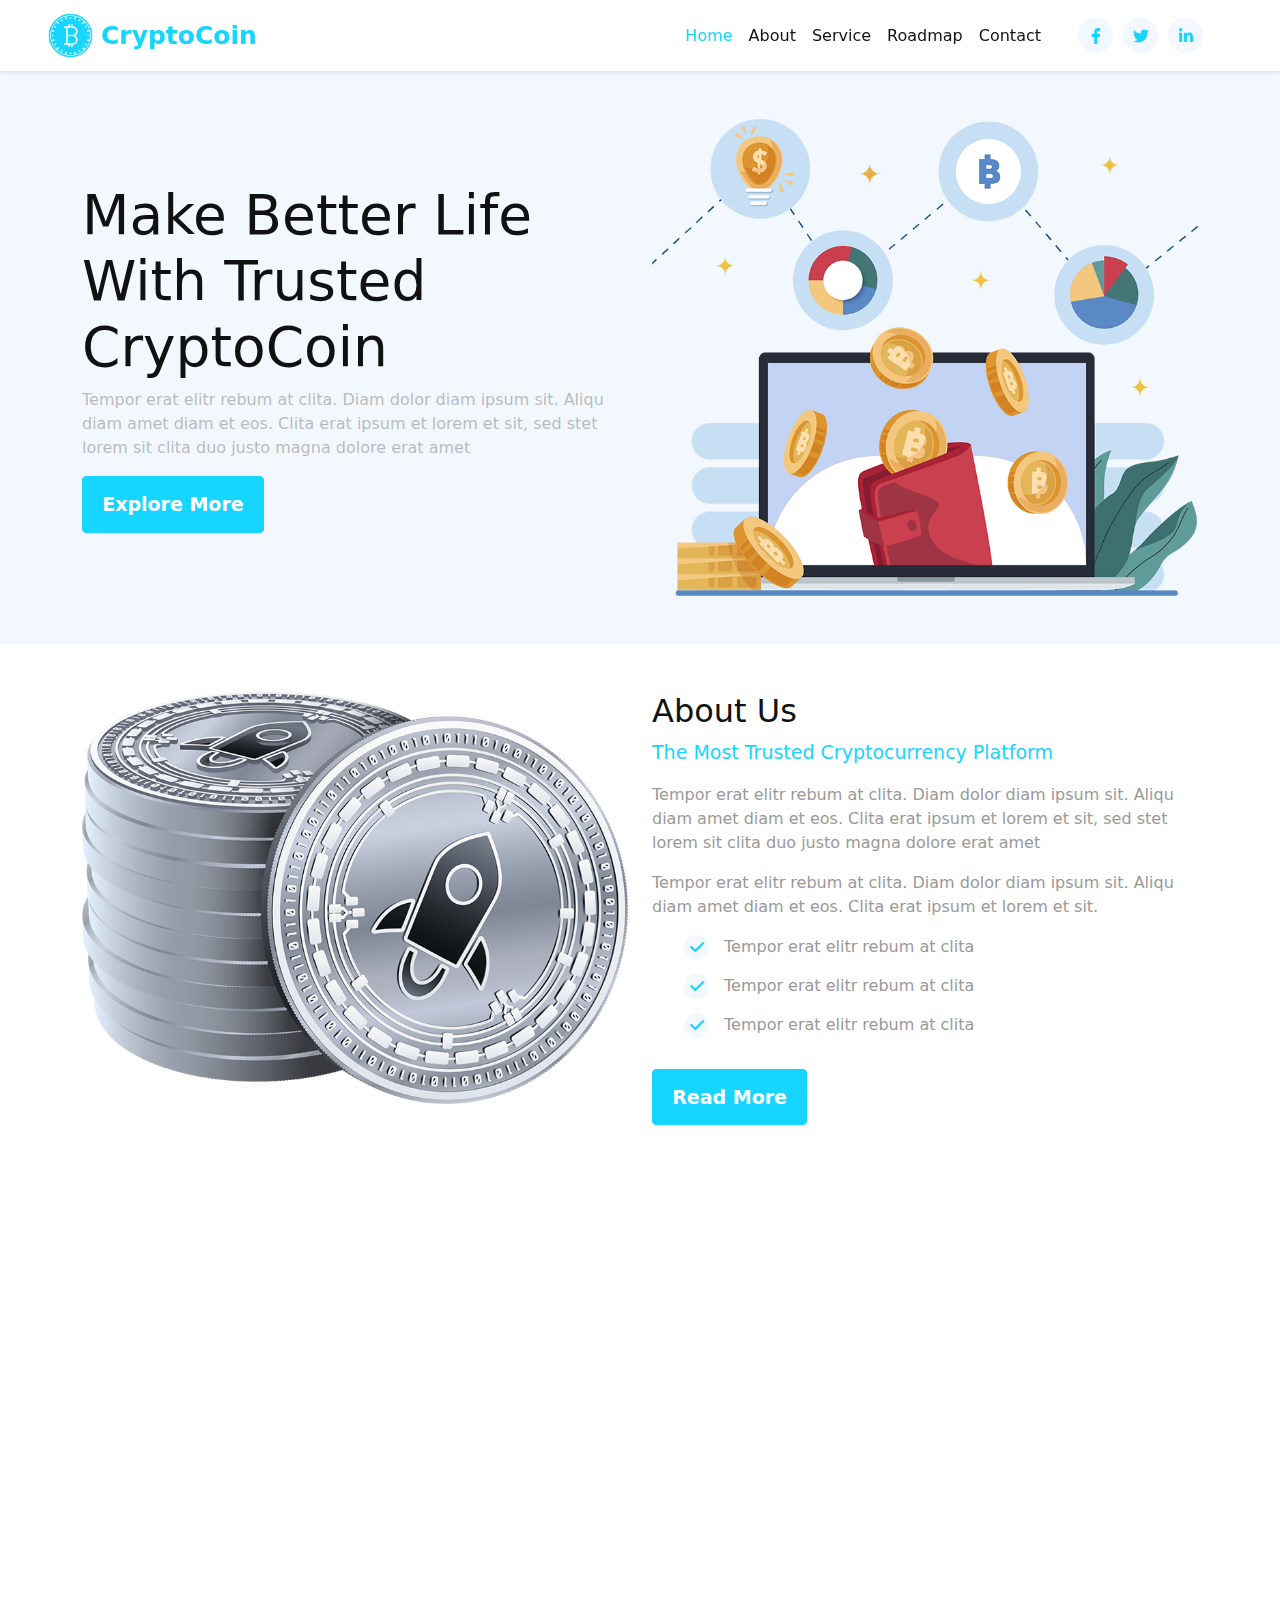
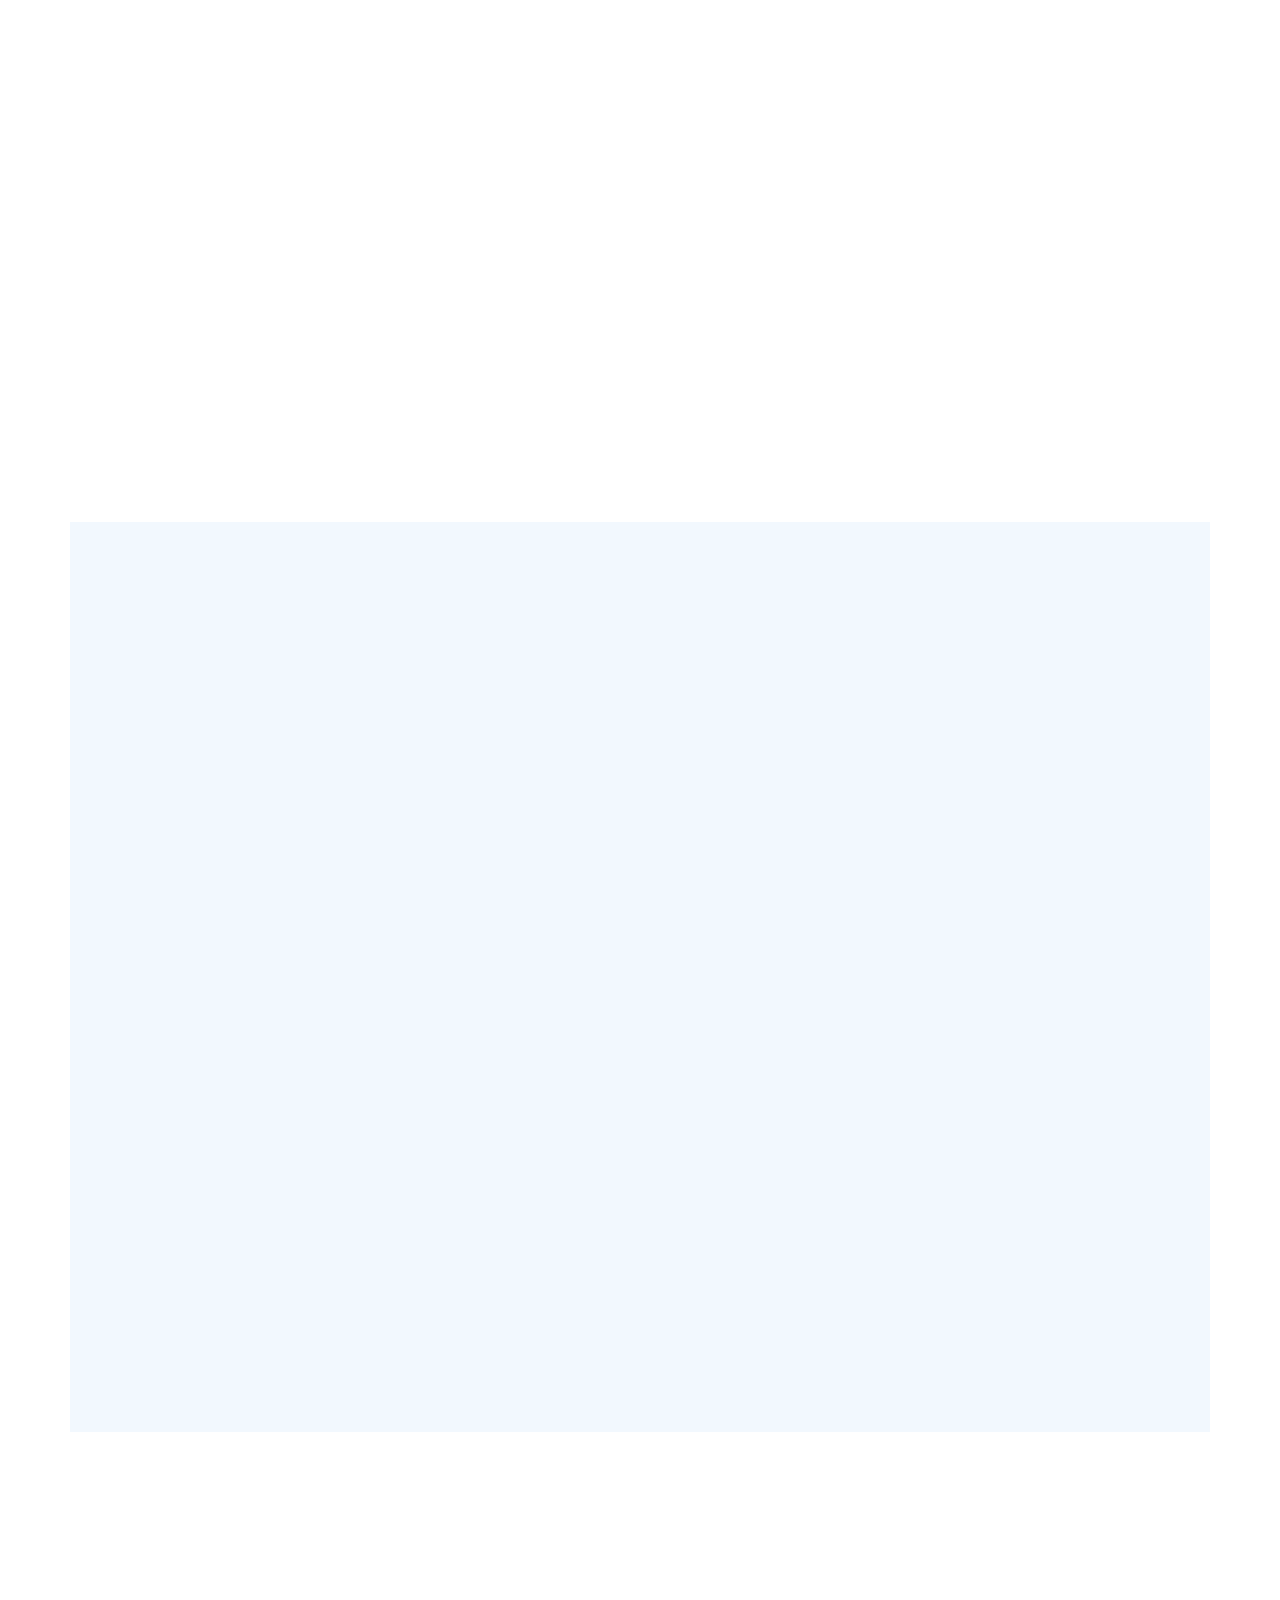
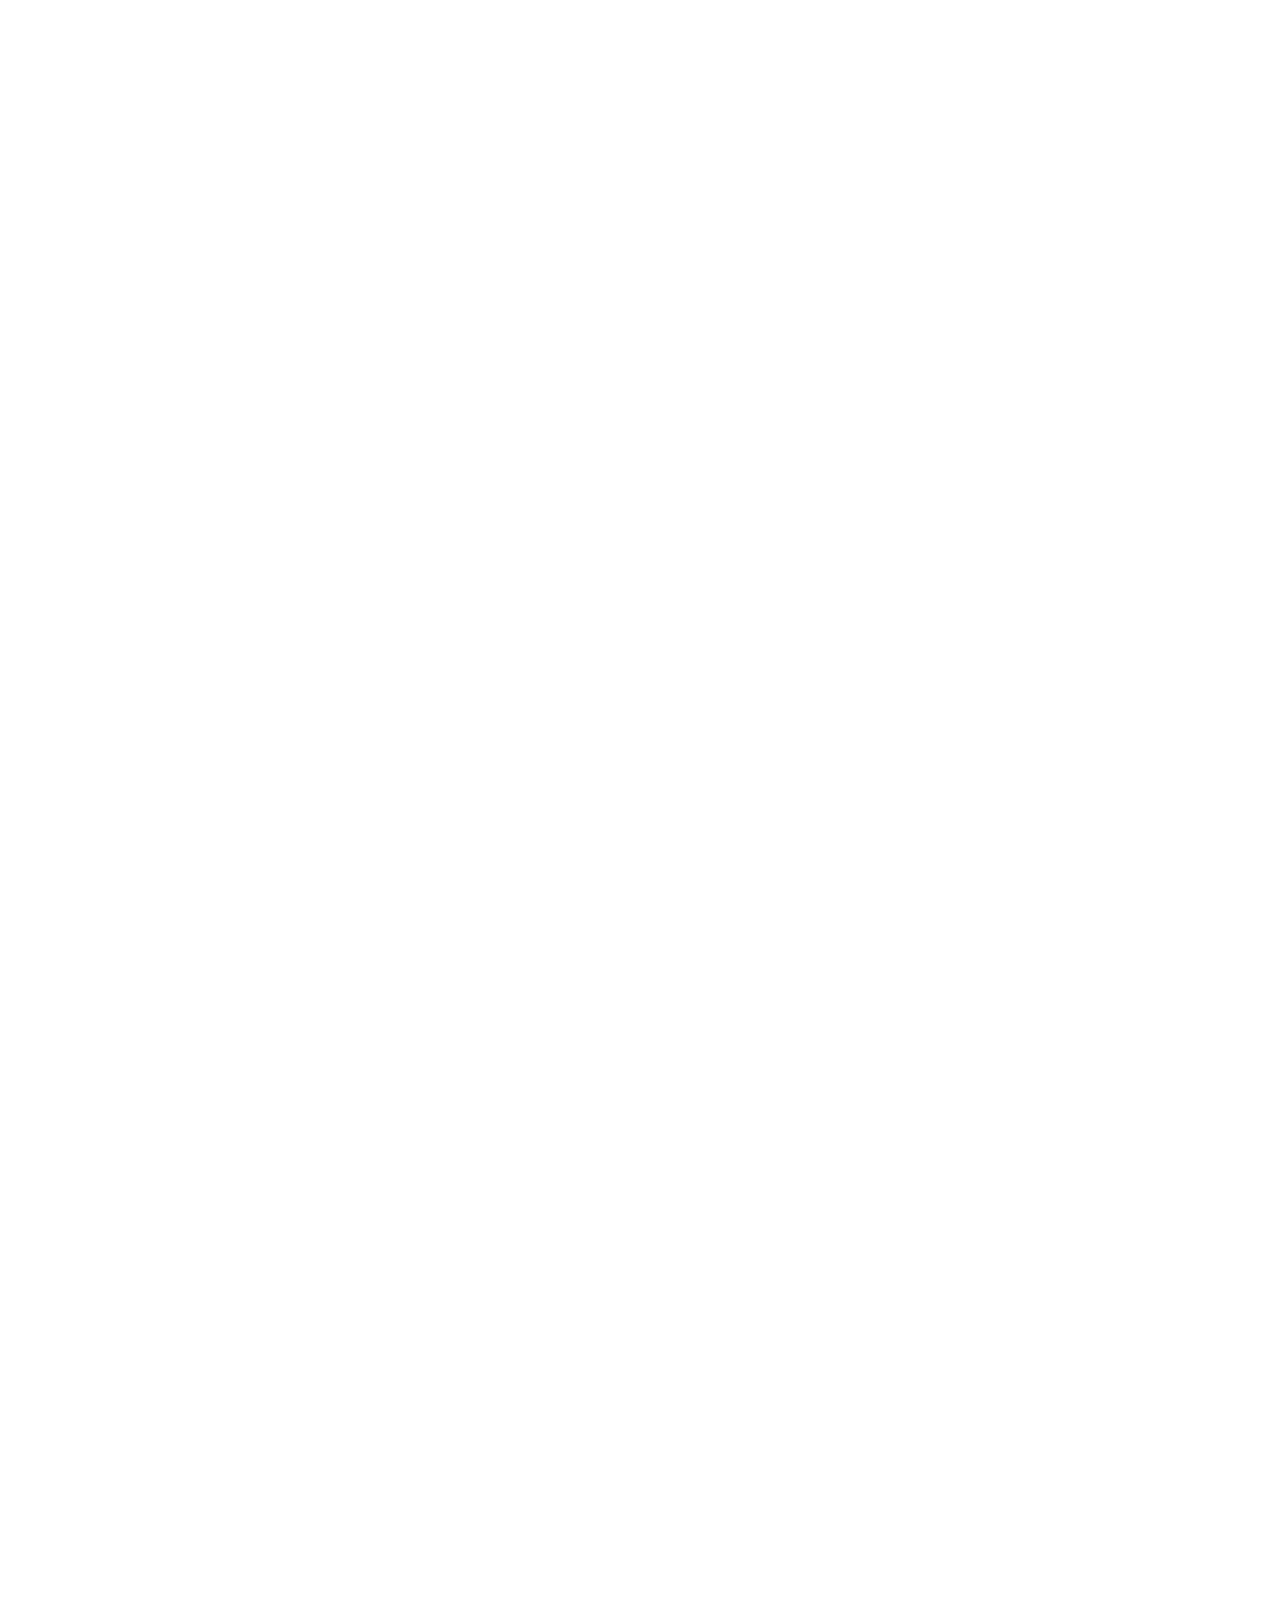
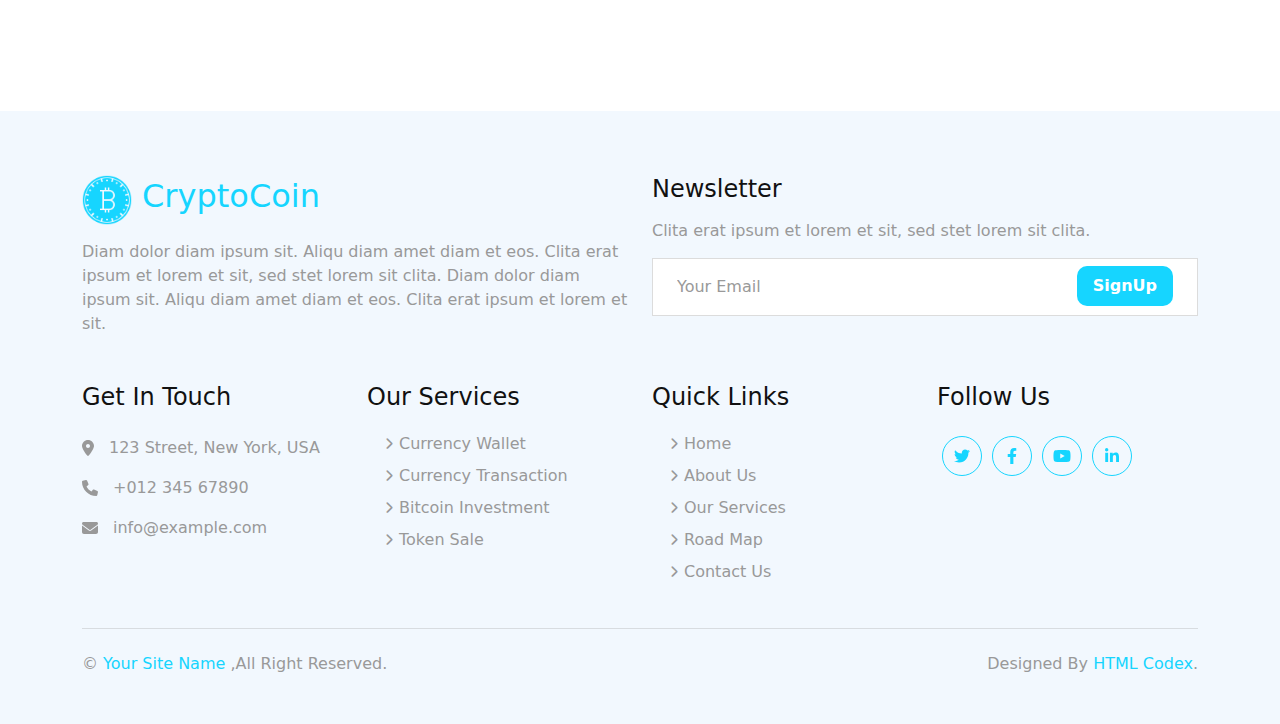
<file: index.html>
<!DOCTYPE html>
<html lang="en">
    <head>
        <meta charset="UTF-8">
        <meta http-equiv="X-UA-Compatible" content="IE=edge">
        <meta name="viewport" content="width=device-width, initial-scale=1.0">
        <title>CryptoCoin</title>
        <!-- bootstrap css -->
        <link rel="stylesheet" href="css/bootstrap.min.css">
        <!-- font Awesome file css-->
        <link rel="stylesheet" href="css/all.min.css">
        <!-- main file css -->
        <link rel="stylesheet" href="css/main.css">
        <!-- wow css -->
        <link rel="stylesheet" href="css/animate.css">
        <!-- owl carousel css -->
        <link rel="stylesheet" href="css/owl.carousel.min.css">
        <link rel="stylesheet" href="css/owl.theme.default.min.css">
    </head>
    <body>
        <!-- start header -->
        <nav class="navbar navbar-expand-lg position-sticky">
            <div class="container-fluid ps-5 pe-5">
                <a class="navbar-brand d-flex align-items-center" href="#">
                    <img src="images/icon-1.png" alt="">
                    <p class="ps-2">CryptoCoin</p>
                </a>
                <button class="navbar-toggler" type="button"
                    data-bs-toggle="collapse"
                    data-bs-target="#navbarSupportedContent"
                    aria-controls="navbarSupportedContent" aria-expanded="false"
                    aria-label="Toggle navigation">
                    <i class="fa-solid fa-bars"></i>
                </button>
                <div class="collapse navbar-collapse"
                    id="navbarSupportedContent">
                    <ul class="navbar-nav me-auto mb-2 mb-lg-0">
                        <li class="nav-item">
                            <a class="nav-link active" aria-current="page"
                                href="./index.html">Home</a>
                        </li>
                        <li class="nav-item">
                            <a class="nav-link" href="./about.html">About</a>
                        </li>
                        <li class="nav-item">
                            <a class="nav-link" href="./services.html">Service</a>
                        </li>
                        <li class="nav-item">
                            <a class="nav-link" href="./roadmap.html">Roadmap</a>
                        </li>
                        <li class="nav-item">
                            <a class="nav-link" href="./contact.html">Contact</a>
                        </li>
                        <li class="icons d-flex align-items-center ps-4 pe-4">
                            <div class="icon">
                                <i class="fa-brands fa-facebook-f"></i>
                            </div>
                            <div class="icon">
                                <i class="fa-brands fa-twitter"></i>
                            </div>
                            <div class="icon">
                                <i class="fa-brands fa-linkedin-in"></i>
                            </div>
                        </li>
                    </ul>
                </div>
            </div>
        </nav>
        <!-- end header -->
        <!-- start landing -->
        <div class="landing pb-5">
            <div class="container">
                <div class="row">
                    <div class="col-lg-6 col-md-12 pt-5 d-flex
                        justify-content-center align-items-center">
                        <div class="text">
                            <h1 class="wow fadeInDown" data-wow-duration="1s" data-wow-delay="0.5s">Make Better Life With Trusted CryptoCoin</h1>
                            <p class="wow fadeInDown" data-wow-duration="1s" data-wow-delay="0.2s">Tempor erat elitr rebum at clita. Diam dolor diam
                                ipsum sit. Aliqu diam amet diam et eos. Clita
                                erat ipsum et lorem et sit, sed stet lorem sit
                                clita duo justo magna dolore erat amet</p>
                            <a href="" class="btn-main btn btn-primary">Explore
                                More</a>
                        </div>
                    </div>
                    <div class="col-lg-6 col-md-12 pt-5">
                        <div class="image">
                            <img class="img-fluid img wow fadeIn" data-wow-duration="2s" data-wow-delay="0.5s" src="images/hero-1.png"
                                alt="">
                        </div>
                    </div>
                </div>
            </div>
        </div>
        <!-- end landing -->
        <!-- start about -->
        <div class="about pb-5">
            <div class="container">
                <div class="row">
                    <div class="col-lg-6 col-md-12 pt-5  wow bounceInUp" data-wow-duration="2s" data-wow-delay="0.5s">
                        <div class="image">
                            <img class="img-fluid" src="images/about.png"
                                alt="">
                        </div>
                    </div>
                    <div class="col-lg-6 col-md-12 pt-5 d-flex
                        justify-content-center align-items-center wow bounceInUp" data-wow-duration="2s" data-wow-delay="0.8s">
                        <div class="text">
                            <h2>About Us</h2>
                            <span>The Most Trusted Cryptocurrency Platform</span>
                            <p class="mt-3">Tempor erat elitr rebum at clita.
                                Diam dolor diam ipsum sit. Aliqu diam amet diam
                                et eos. Clita erat ipsum et lorem et sit, sed
                                stet lorem sit clita duo justo magna dolore erat
                                amet</p>
                            <p>Tempor erat elitr rebum at clita. Diam dolor diam
                                ipsum sit. Aliqu diam amet diam et eos. Clita
                                erat ipsum et lorem et sit.</p>
                            <ul>
                                <li>Tempor erat elitr rebum at clita</li>
                                <li>Tempor erat elitr rebum at clita</li>
                                <li>Tempor erat elitr rebum at clita</li>
                            </ul>
                            <a href="" class="mt-3 btn-main btn btn-primary">Read
                                More</a>
                        </div>
                    </div>
                </div>
            </div>
        </div>
        <!-- end about -->
        <!-- start numbers -->
        <div class="numbers pb-5 wow bounceInUp" data-wow-duration="2s" data-wow-delay="0.5s">
            <div class="container p-5">
                <div class="row">
                    <div class="col-lg-4 col-md-12 pt-5">
                        <div class="box text-center">
                            <img src="images/icon-9.png" alt="">
                            <p class="num mt-4" data-goal="123456">23456</p>
                            <span>Today Transactions</span>
                        </div>
                    </div>
                    <div class="col-lg-4 col-md-12 pt-5">
                        <div class="box text-center">
                            <img src="images/icon-10.png" alt="">
                            <p class="num mt-4" data-goal="123456">23456</p>
                            <span>Monthly Transactions</span>
                        </div>
                    </div>
                    <div class="col-lg-4 col-md-12 pt-5">
                        <div class="box text-center">
                            <img src="images/icon-2.png" alt="">
                            <p class="num mt-4" data-goal="123456">23456</p>
                            <span>Today Transactions</span>
                        </div>
                    </div>
                </div>
            </div>
        </div>
        <!-- end numbers -->
        <!-- start us -->
        <div class="us pt-5 pb-5">
            <div class="container">
                <div class="main-title text-center wow bounceInUp" data-wow-duration="2s" data-wow-delay="0.5s">
                    <h1>Why Us!</h1>
                    <p>The Best In The crypto Industry</p>
                </div>
                <div class="row">
                    <div class="col-lg-4 col-md-6 mt-4 wow bounceInUp" data-wow-duration="2s" data-wow-delay="0.5s">
                        <div class="box d-flex">
                            <div class="image">
                                <img src="images/icon-7.png" alt="">
                            </div>
                            <div class="text ps-3">
                                <h4>Easy To Start</h4>
                                <p>Aliqu diam amet diam et eos. Clita erat ipsum
                                    et lorem et sit, sed stet lorem sit clita
                                    duo justo</p>
                            </div>
                        </div>
                    </div>
                    <div class="col-lg-4 col-md-6 mt-4 wow bounceInUp" data-wow-duration="2s" data-wow-delay="0.8s">
                        <div class="box d-flex">
                            <div class="image">
                                <img src="images/icon-6.png" alt="">
                            </div>
                            <div class="text ps-3">
                                <h4>Safe & Secure</h4>
                                <p>Aliqu diam amet diam et eos. Clita erat ipsum
                                    et lorem et sit, sed stet lorem sit clita
                                    duo justo</p>
                            </div>
                        </div>
                    </div>
                    <div class="col-lg-4 col-md-6 mt-4 wow bounceInUp" data-wow-duration="2s" data-wow-delay="1.1s">
                        <div class="box d-flex">
                            <div class="image">
                                <img src="images/icon-5.png" alt="">
                            </div>
                            <div class="text ps-3">
                                <h4>Affordable Plans</h4>
                                <p>Aliqu diam amet diam et eos. Clita erat ipsum
                                    et lorem et sit, sed stet lorem sit clita
                                    duo justo</p>
                            </div>
                        </div>
                    </div>
                    <div class="col-lg-4 col-md-6 mt-4 wow bounceInUp" data-wow-duration="2s" data-wow-delay="0.5s">
                        <div class="box d-flex">
                            <div class="image">
                                <img src="images/icon-4.png" alt="">
                            </div>
                            <div class="text ps-3">
                                <h4>Secure Storage</h4>
                                <p>Aliqu diam amet diam et eos. Clita erat ipsum
                                    et lorem et sit, sed stet lorem sit clita
                                    duo justo</p>
                            </div>
                        </div>
                    </div>
                    <div class="col-lg-4 col-md-6 mt-4 wow bounceInUp" data-wow-duration="2s" data-wow-delay="0.8s">
                        <div class="box d-flex">
                            <div class="image">
                                <img src="images/icon-3.png" alt="">
                            </div>
                            <div class="text ps-3">
                                <h4>Protected By Insurance</h4>
                                <p>Aliqu diam amet diam et eos. Clita erat ipsum
                                    et lorem et sit, sed stet lorem sit clita
                                    duo justo</p>
                            </div>
                        </div>
                    </div>
                    <div class="col-lg-4 col-md-6 mt-4 wow bounceInUp" data-wow-duration="2s" data-wow-delay="1.1s">
                        <div class="box d-flex">
                            <div class="image">
                                <img src="images/icon-8.png" alt="">
                            </div>
                            <div class="text ps-3">
                                <h4>24/7 Support</h4>
                                <p>Aliqu diam amet diam et eos. Clita erat ipsum
                                    et lorem et sit, sed stet lorem sit clita
                                    duo justo</p>
                            </div>
                        </div>
                    </div>
                </div>
            </div>
        </div>
        <!-- end us -->
        <!-- start services -->
        <div class="services pt-5 pb-5">
            <div class="container p-5">
                <div class="main-title text-center  wow bounceInUp" data-wow-duration="2s" data-wow-delay="0.5s">
                    <h1>Services</h1>
                    <p>Buy, Sell And Exchange Cryptocurrency</p>
                </div>
                <div class="row">
                    <div class="col-lg-4 col-md-6 mt-4  wow bounceInUp" data-wow-duration="2s" data-wow-delay="0.5s">
                        <div class="box p-5">
                            <img src="images/icon-7.png" alt="">
                            <h5>Currency Wallet</h5>
                            <p>Aliqu diam amet diam et eos. Clita erat ipsum et
                                lorem et sit, sed stet lorem sit clita duo justo</p>
                            <a href="">Read more</a>
                        </div>
                    </div>
                    <div class="col-lg-4 col-md-6 mt-4  wow bounceInUp" data-wow-duration="2s" data-wow-delay="0.8s">
                        <div class="box p-5">
                            <img src="images/icon-3.png" alt="">
                            <h5>Currency Transaction</h5>
                            <p>Aliqu diam amet diam et eos. Clita erat ipsum et
                                lorem et sit, sed stet lorem sit clita duo justo</p>
                            <a href="">Read more</a>
                        </div>
                    </div>
                    <div class="col-lg-4 col-md-6 mt-4  wow bounceInUp" data-wow-duration="2s" data-wow-delay="1.1s">
                        <div class="box p-5">
                            <img src="images/icon-9.png" alt="">
                            <h5>Bitcoin Investment</h5>
                            <p>Aliqu diam amet diam et eos. Clita erat ipsum et
                                lorem et sit, sed stet lorem sit clita duo justo</p>
                            <a href="">Read more</a>
                        </div>
                    </div>
                    <div class="col-lg-4 col-md-6 mt-4  wow bounceInUp" data-wow-duration="2s" data-wow-delay="0.5s">
                        <div class="box p-5">
                            <img src="images/icon-5.png" alt="">
                            <h5>Currency Exchange</h5>
                            <p>Aliqu diam amet diam et eos. Clita erat ipsum et
                                lorem et sit, sed stet lorem sit clita duo justo</p>
                            <a href="">Read more</a>
                        </div>
                    </div>
                    <div class="col-lg-4 col-md-6 mt-4  wow bounceInUp" data-wow-duration="2s" data-wow-delay="0.8s">
                        <div class="box p-5">
                            <img src="images/icon-2.png" alt="">
                            <h5>Bitcoin Escrow</h5>
                            <p>Aliqu diam amet diam et eos. Clita erat ipsum et
                                lorem et sit, sed stet lorem sit clita duo justo</p>
                            <a href="">Read more</a>
                        </div>
                    </div>
                    <div class="col-lg-4 col-md-6 mt-4  wow bounceInUp" data-wow-duration="2s" data-wow-delay="1.1s">
                        <div class="box p-5">
                            <img src="images/icon-8.png" alt="">
                            <h5>Token Sale</h5>
                            <p>Aliqu diam amet diam et eos. Clita erat ipsum et
                                lorem et sit, sed stet lorem sit clita duo justo</p>
                            <a href="">Read more</a>
                        </div>
                    </div>
                </div>
            </div>
        </div>
        <!-- end services -->
        <!-- start road map -->
        <div class="road-map pt-5 pb-5">
                    <div class="container">
                        <div class="main-title text-center wow bounceInUp" data-wow-duration="2s" data-wow-delay="0.5s">
                            <h1>Roadmap</h1>
                            <p class="not-margin">We Translate Your Dream Into Reality</p>
                        </div>
                        <div class="road  wow bounceInUp" data-wow-duration="2s" data-wow-delay="0.8s">
                            <div class="owl-carousel owl-theme">
                                <div class="item">
                                    <div class="box">
                                        <div class="box-1 position-relative">
                                            <div class="part-1 position-absolute">
                                                <div class="path-1 p-5">
                                                    <span class="span-big">
                                                        <span class="span-small"></span>
                                                    </span>
                                                </div>
                                                <div class="path-2">
                                                    <span></span>
                                                </div>
                                            </div>
                                        </div>
                                        <div class="text text-center">
                                            <h4>March 2045</h4>
                                            <p>Diam dolor ipsum sit amet erat ipsum lorem sit</p>
                                        </div>
                                    </div>
                                </div>
                                <div class="item">
                                    <div class="box">
                                        <div class="box-1 position-relative">
                                            <div class="part-1 position-absolute">
                                                <div class="path-1 p-5">
                                                    <span class="span-big">
                                                        <span class="span-small"></span>
                                                    </span>
                                                </div>
                                                <div class="path-2">
                                                    <span></span>
                                                </div>
                                            </div>
                                        </div>
                                        <div class="text text-center">
                                            <h4>May 2045</h4>
                                            <p>Diam dolor ipsum sit amet erat ipsum lorem sit</p>
                                        </div>
                                    </div>
                                </div>
                                <div class="item">
                                    <div class="box">
                                        <div class="box-1 position-relative">
                                            <div class="part-1 position-absolute">
                                                <div class="path-1 p-5">
                                                    <span class="span-big">
                                                        <span class="span-small"></span>
                                                    </span>
                                                </div>
                                                <div class="path-2">
                                                    <span></span>
                                                </div>
                                            </div>
                                        </div>
                                        <div class="text text-center">
                                            <h4>July 2045</h4>
                                            <p>Diam dolor ipsum sit amet erat ipsum lorem sit</p>
                                        </div>
                                    </div>
                                </div>
                                <div class="item">
                                    <div class="box">
                                        <div class="box-1 position-relative">
                                            <div class="part-1 position-absolute">
                                                <div class="path-1 p-5">
                                                    <span class="span-big">
                                                        <span class="span-small"></span>
                                                    </span>
                                                </div>
                                                <div class="path-2">
                                                    <span></span>
                                                </div>
                                            </div>
                                        </div>
                                        <div class="text text-center">
                                            <h4>September 2045</h4>
                                            <p>Diam dolor ipsum sit amet erat ipsum lorem sit</p>
                                        </div>
                                    </div>
                                </div>
                                <div class="item">
                                    <div class="box">
                                        <div class="box-1 position-relative">
                                            <div class="part-1 position-absolute">
                                                <div class="path-1 p-5">
                                                    <span class="span-big">
                                                        <span class="span-small"></span>
                                                    </span>
                                                </div>
                                                <div class="path-2">
                                                    <span></span>
                                                </div>
                                            </div>
                                        </div>
                                        <div class="text text-center">
                                            <h4>November 2045</h4>
                                            <p>Diam dolor ipsum sit amet erat ipsum lorem sit</p>
                                        </div>
                                    </div>
                                </div>
                                <div class="item">
                                    <div class="box">
                                        <div class="box-1 position-relative">
                                            <div class="part-1 position-absolute">
                                                <div class="path-1 p-5">
                                                    <span class="span-big">
                                                        <span class="span-small"></span>
                                                    </span>
                                                </div>
                                                <div class="path-2">
                                                    <span></span>
                                                </div>
                                            </div>
                                        </div>
                                        <div class="text text-center">
                                            <h4>January 2045</h4>
                                            <p>Diam dolor ipsum sit amet erat ipsum lorem sit</p>
                                        </div>
                                    </div>
                                </div>
                            </div>
                        </div>
                    </div>
        </div>
        <!-- end road map -->
        <!-- start sole -->
        <div class="sole pt-5 pb-5  wow bounceInUp" data-wow-duration="2s" data-wow-delay="0.5s">
            <div class="container p-5">
                <div class="main-title text-center">
                    <h1>Token Sale</h1>
                    <p>Token Sale Countdown</p>
                </div>
                <div class="row">
                    <div class="col-lg-3 col-md-6 mt-4">
                        <div class="box text-center p-2">
                            <h1>0</h1>
                            <p>Days</p>
                        </div>
                    </div>
                    <div class="col-lg-3 col-md-6 mt-4">
                        <div class="box text-center p-2">
                            <h1>0</h1>
                            <p>Hours</p>
                        </div>
                    </div>
                    <div class="col-lg-3 col-md-6 mt-4">
                        <div class="box text-center p-2">
                            <h1>0</h1>
                            <p>Minutes</p>
                        </div>
                    </div>
                    <div class="col-lg-3 col-md-6 mt-4">
                        <div class="box text-center p-2">
                            <h1>0</h1>
                            <p>Seconds</p>
                        </div>
                    </div>
                </div>
                <div class="link">
                    <a href="" class="btn-main btn btn-primary">buy token</a>
                </div>
                <div class="images d-flex justify-content-center">
                    <div class="img ms-2 me-2">
                        <img src="images/payment-1.png" alt="">
                    </div>
                    <div class="img ms-2 me-2">
                        <img src="images/payment-2.png" alt="">
                    </div>
                    <div class="img ms-2 me-2">
                        <img src="images/payment-3.png" alt="">
                    </div>
                    <div class="img ms-2 me-2">
                        <img src="images/payment-4.png" alt="">
                    </div>
                </div>

            </div>
        </div>
        <!-- end sole -->
        <!-- start FAQs -->
        <div class="faqs pt-5 pb-5  wow bounceInUp" data-wow-duration="2s" data-wow-delay="0.5s">
            <div class="container">
                <div class="main-title text-center">
                    <h1>FAQs</h1>
                    <p>Frequently Asked Questions</p>
                </div>
                <div class="accordion accordion-flush"
                    id="accordionFlushExample">
                    <div class="accordion-item">
                        <h2 class="accordion-header" id="flush-headingOne">
                            <button class="accordion-button collapsed"
                                type="button" data-bs-toggle="collapse"
                                data-bs-target="#flush-collapseOne"
                                aria-expanded="false"
                                aria-controls="flush-collapseOne">
                                How to build a website?
                            </button>
                        </h2>
                        <div id="flush-collapseOne" class="accordion-collapse
                            collapse" aria-labelledby="flush-headingOne"
                            data-bs-parent="#accordionFlushExample">
                            <div class="accordion-body">Dolor nonumy tempor elitr et rebum ipsum sit duo duo. Diam sed sed magna et magna diam aliquyam amet dolore ipsum erat duo. Sit rebum magna duo labore no diam.</div>
                        </div>
                    </div>
                    <div class="accordion-item">
                        <h2 class="accordion-header" id="flush-headingTwo">
                            <button class="accordion-button collapsed"
                                type="button" data-bs-toggle="collapse"
                                data-bs-target="#flush-collapseTwo"
                                aria-expanded="false"
                                aria-controls="flush-collapseTwo">
                                How long will it take to get a new website?
                            </button>
                        </h2>
                        <div id="flush-collapseTwo" class="accordion-collapse
                            collapse" aria-labelledby="flush-headingTwo"
                            data-bs-parent="#accordionFlushExample">
                            <div class="accordion-body">Dolor nonumy tempor elitr et rebum ipsum sit duo duo. Diam sed sed magna et magna diam aliquyam amet dolore ipsum erat duo. Sit rebum magna duo labore no diam.</div>
                        </div>
                    </div>
                    <div class="accordion-item">
                        <h2 class="accordion-header" id="flush-headingThree">
                            <button class="accordion-button collapsed"
                                type="button" data-bs-toggle="collapse"
                                data-bs-target="#flush-collapseThree"
                                aria-expanded="false"
                                aria-controls="flush-collapseThree">
                                Do you only create HTML websites?
                            </button>
                        </h2>
                        <div id="flush-collapseThree" class="accordion-collapse
                            collapse" aria-labelledby="flush-headingThree"
                            data-bs-parent="#accordionFlushExample">
                            <div class="accordion-body">Dolor nonumy tempor elitr et rebum ipsum sit duo duo. Diam sed sed magna et magna diam aliquyam amet dolore ipsum erat duo. Sit rebum magna duo labore no diam.</div>
                        </div>
                    </div>
                    <div class="accordion-item">
                        <h2 class="accordion-header" id="flush-headingFour">
                            <button class="accordion-button collapsed"
                                type="button" data-bs-toggle="collapse"
                                data-bs-target="#flush-collapseFour"
                                aria-expanded="false"
                                aria-controls="flush-collapseFour">
                                Will my website be mobile-friendly?
                            </button>
                        </h2>
                        <div id="flush-collapseFour" class="accordion-collapse
                            collapse" aria-labelledby="flush-headingFour"
                            data-bs-parent="#accordionFlushExample">
                            <div class="accordion-body">Dolor nonumy tempor elitr et rebum ipsum sit duo duo. Diam sed sed magna et magna diam aliquyam amet dolore ipsum erat duo. Sit rebum magna duo labore no diam.</div>
                        </div>
                    </div>
                    <div class="accordion-item">
                        <h2 class="accordion-header" id="flush-headingFive">
                            <button class="accordion-button collapsed"
                                type="button" data-bs-toggle="collapse"
                                data-bs-target="#flush-collapseFive"
                                aria-expanded="false"
                                aria-controls="flush-collapseFive">
                                Will you maintain my site for me?
                            </button>
                        </h2>
                        <div id="flush-collapseFive" class="accordion-collapse
                            collapse" aria-labelledby="flush-headingFive"
                            data-bs-parent="#accordionFlushExample">
                            <div class="accordion-body">Dolor nonumy tempor elitr et rebum ipsum sit duo duo. Diam sed sed magna et magna diam aliquyam amet dolore ipsum erat duo. Sit rebum magna duo labore no diam.</div>
                        </div>
                    </div>
                    <div class="accordion-item">
                        <h2 class="accordion-header" id="flush-headingSix">
                            <button class="accordion-button collapsed"
                                type="button" data-bs-toggle="collapse"
                                data-bs-target="#flush-collapseSix"
                                aria-expanded="false"
                                aria-controls="flush-collapseSix">
                                I’m on a strict budget. Do you have any low cost options?
                            </button>
                        </h2>
                        <div id="flush-collapseSix" class="accordion-collapse
                            collapse" aria-labelledby="flush-headingSix"
                            data-bs-parent="#accordionFlushExample">
                            <div class="accordion-body">Dolor nonumy tempor elitr et rebum ipsum sit duo duo. Diam sed sed magna et magna diam aliquyam amet dolore ipsum erat duo. Sit rebum magna duo labore no diam.</div>
                        </div>
                    </div>
                    <div class="accordion-item">
                        <h2 class="accordion-header" id="flush-headingSeven">
                            <button class="accordion-button collapsed"
                                type="button" data-bs-toggle="collapse"
                                data-bs-target="#flush-collapseSeven"
                                aria-expanded="false"
                                aria-controls="flush-collapseSeven">
                                Will you maintain my site for me?
                            </button>
                        </h2>
                        <div id="flush-collapseSeven" class="accordion-collapse
                            collapse" aria-labelledby="flush-headingSeven"
                            data-bs-parent="#accordionFlushExample">
                            <div class="accordion-body">Dolor nonumy tempor elitr et rebum ipsum sit duo duo. Diam sed sed magna et magna diam aliquyam amet dolore ipsum erat duo. Sit rebum magna duo labore no diam.</div>
                        </div>
                    </div>
                    <div class="accordion-item">
                        <h2 class="accordion-header" id="flush-headingEight">
                            <button class="accordion-button collapsed"
                                type="button" data-bs-toggle="collapse"
                                data-bs-target="#flush-collapseEight"
                                aria-expanded="false"
                                aria-controls="flush-collapseEight">
                                I’m on a strict budget. Do you have any low cost options?
                            </button>
                        </h2>
                        <div id="flush-collapseEight" class="accordion-collapse
                            collapse" aria-labelledby="flush-headingEight"
                            data-bs-parent="#accordionFlushExample">
                            <div class="accordion-body">Dolor nonumy tempor elitr et rebum ipsum sit duo duo. Diam sed sed magna et magna diam aliquyam amet dolore ipsum erat duo. Sit rebum magna duo labore no diam.</div>
                        </div>
                    </div>
                </div>
            </div>
        </div>
        <!-- end FAQs -->
        <!-- start footer -->
        <footer class="pt-5 pb-5">
            <div class="container">
                <div class="part-1">
                    <div class="row">
                        <div class="col-lg-6 col-md-6 mt-3">
                            <div class="text">
                                <div class="d-flex align-items-center">
                                    <img src="images/icon-1.png" alt="">
                                    <h2>CryptoCoin</h2> 
                                </div>
                                <p>Diam dolor diam ipsum sit. Aliqu diam amet diam et eos. Clita erat ipsum et lorem et sit, sed stet lorem sit clita. Diam dolor diam ipsum sit. Aliqu diam amet diam et eos. Clita erat ipsum et lorem et sit.</p>
                            </div>
                        </div>
                        <div class="col-lg-6 col-md-6 mt-3">
                            <div class="text">
                            <h4>Newsletter</h4>
                            <p>Clita erat ipsum et lorem et sit, sed stet lorem sit clita.</p>
                            </div>
                                <form action="">
                                    <div class="email position-relative">
                                        <input type="email" name="" id="" placeholder="Your Email" required>
                                        <div class="button">
                                            <input type="submit" class="submit" value="SignUp">
                                        </div>
                                    </div>
                                </form>
                        </div>
                    </div>
                </div>
                <div class="part-2 mt-3 position-relative pb-4">
                    <div class="row">
                        <div class="col-lg-3 col-md-6 mt-3">
                            <div class="part-1">
                                <h4>Get In Touch</h4>
                                <div class="d-flex align-items-center mt-4">
                                    <i class="fa-solid fa-location-dot"></i>
                                    <p>123 Street, New York, USA</p>
                                </div>
                                <div class="d-flex align-items-center mt-3">
                                    <i class="fa-solid fa-phone"></i>
                                    <p>+012 345 67890</p>
                                </div>
                                <div class="d-flex align-items-center mt-3">
                                    <i class="fa-solid fa-envelope"></i>
                                    <p>info@example.com</p>
                                </div>
                            </div>
                        </div>
                        <div class="col-lg-3 col-md-6 mt-3">
                            <div class="part-2">
                                <h4>Our Services</h4>
                                    <ul>
                                        <li><a href="">Currency Wallet</a> </li>
                                        <li><a href="">Currency Transaction</a></li>
                                        <li><a href="">Bitcoin Investment</a></li>
                                        <li><a href="">Token Sale</a></li>
                                    </ul>
                            </div>
                            
                        </div>
                        <div class="col-lg-3 col-md-6 mt-3">
                            <div class="part-3">
                                <h4>Quick Links</h4>
                                    <ul>
                                        <li><a href="./index.html">Home</a> </li>
                                        <li><a href="./about.html">About Us</a></li>
                                        <li><a href="./services.html">Our Services</a></li>
                                        <li><a href="./roadmap.html">Road Map</a></li>
                                        <li><a href="./contact.html">Contact Us</a></li>
                                    </ul>
                            </div>
                        </div>
                        <div class="col-lg-3 col-md-6 mt-3">
                            <div class="part-4">
                                <h4>Follow Us</h4>
                                <div class="icons d-flex align-items-center mt-4">
                                    <div class="icon">
                                        <i class="fa-brands fa-twitter"></i>
                                    </div>
                                    <div class="icon">
                                        <i class="fa-brands fa-facebook-f"></i>
                                    </div>
                                    <div class="icon">
                                        <i class="fa-brands fa-youtube"></i>
                                    </div>
                                    <div class="icon">
                                        <i class="fa-brands fa-linkedin-in"></i>
                                    </div>
                                </div>
                            </div>
                        </div>
                    </div>
                </div>
                <div class="part-3">
                    <div class="footer-part3 d-flex justify-content-between align-items-center">
                        <div class="text mt-4">
                            © <a href="">Your Site Name</a> ,All Right Reserved.
                        </div>
                        <div class="text mt-4">
                            Designed By<a href="https://htmlcodex.com/"> HTML Codex</a>.
                        </div>
                    </div>
                </div>
            </div>
        </footer>
        <!-- end footer -->
        <script src="https://code.jquery.com/jquery-3.6.1.min.js"></script>
        <script src="js/owl.carousel.min.js"></script>
        <script src="js/wow.min.js"></script>
        <button class="scroll"><i class="fa-solid fa-arrow-up"></i></button>
        <script src="js/main.js"></script>
        <script src="js/bootstrap.bundle.min.js"></script>
        <script src="js/all.min.js"></script>
        

    </body>
</html>
</file>
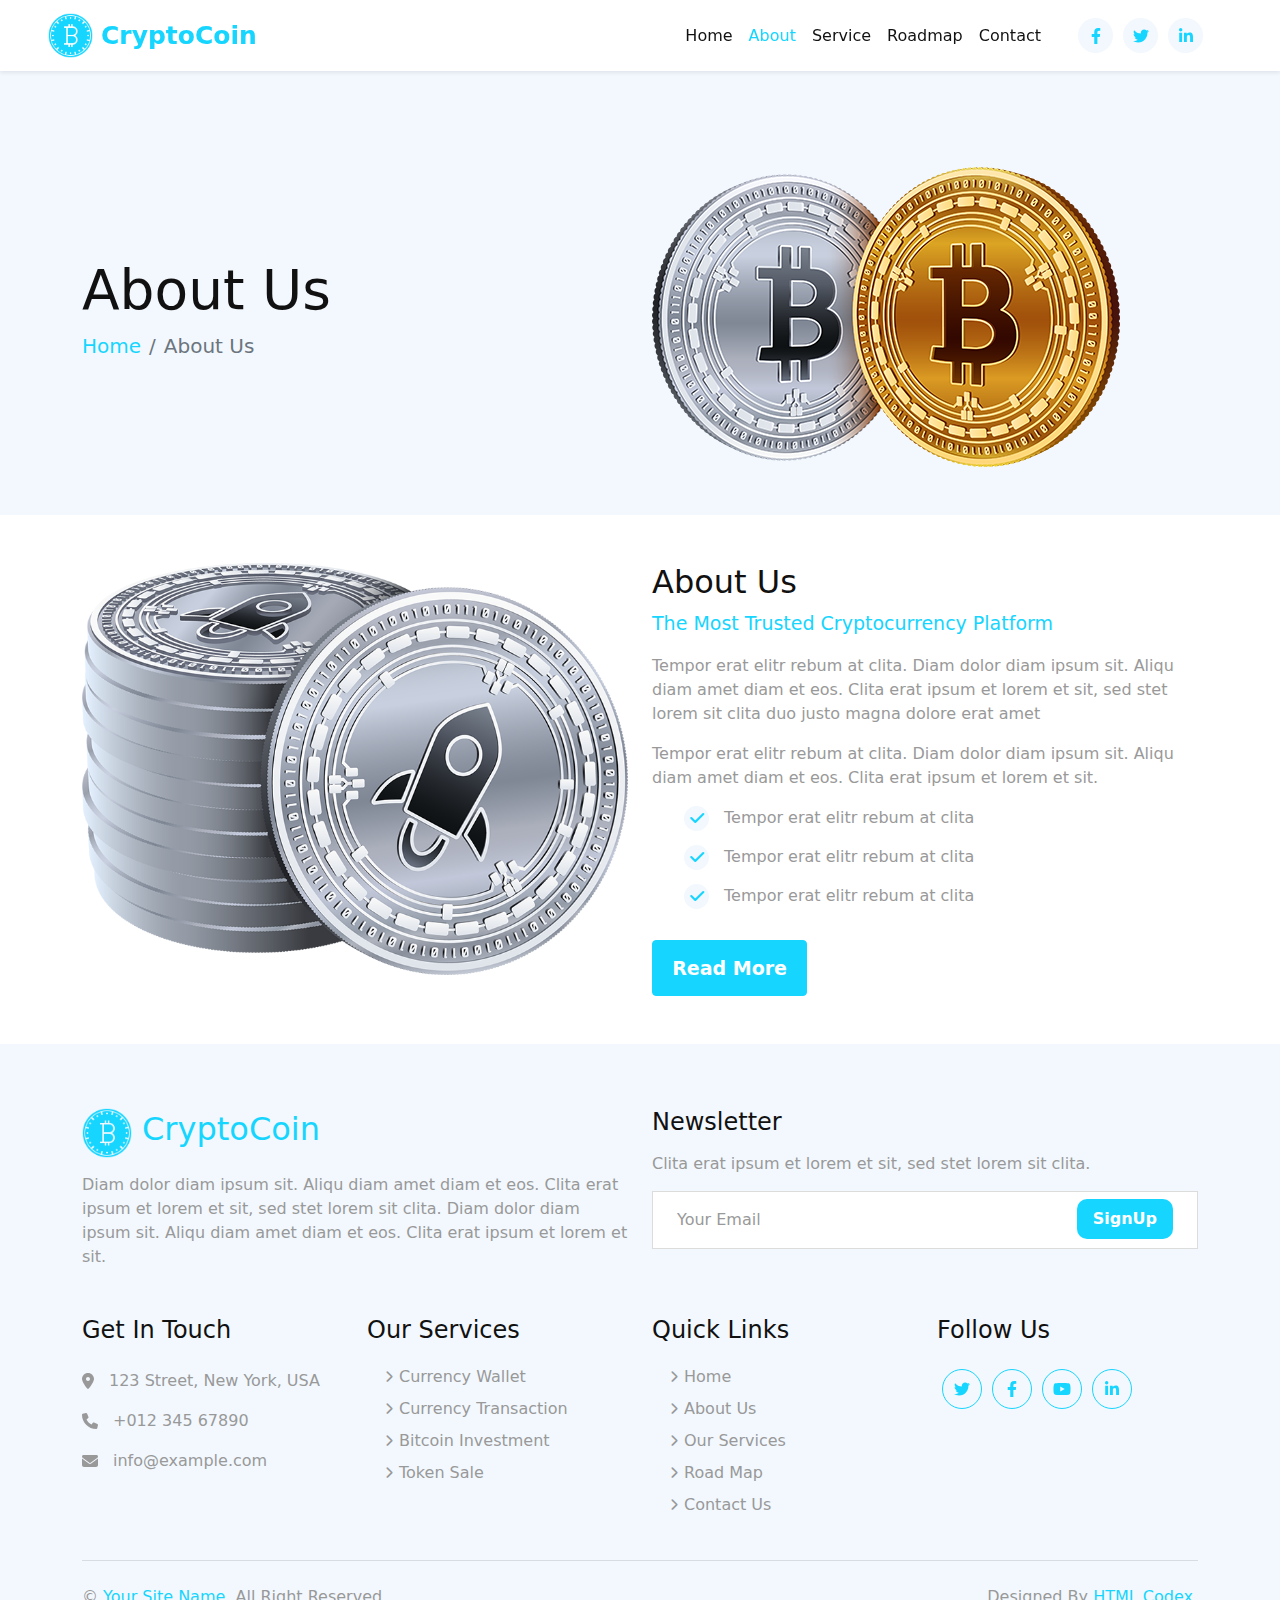
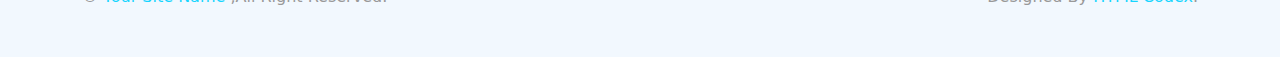
<file: about.html>
<!DOCTYPE html>
<html lang="en">
    <head>
        <meta charset="UTF-8">
        <meta http-equiv="X-UA-Compatible" content="IE=edge">
        <meta name="viewport" content="width=device-width, initial-scale=1.0">
        <title>CryptoCoin</title>
        <!-- bootstrap css -->
        <link rel="stylesheet" href="css/bootstrap.min.css">
        <!-- font Awesome file css-->
        <link rel="stylesheet" href="css/all.min.css">
        <!-- main file css -->
        <link rel="stylesheet" href="css/main.css">
        <!-- wow css -->
        <link rel="stylesheet" href="css/animate.css">
    </head>
    <body>
        <!-- start header -->
        <nav class="navbar navbar-expand-lg position-sticky">
            <div class="container-fluid ps-5 pe-5">
                <a class="navbar-brand d-flex align-items-center" href="#">
                    <img src="images/icon-1.png" alt="">
                    <p class="ps-2">CryptoCoin</p>
                </a>
                <button class="navbar-toggler" type="button"
                    data-bs-toggle="collapse"
                    data-bs-target="#navbarSupportedContent"
                    aria-controls="navbarSupportedContent" aria-expanded="false"
                    aria-label="Toggle navigation">
                    <i class="fa-solid fa-bars"></i>
                </button>
                <div class="collapse navbar-collapse"
                    id="navbarSupportedContent">
                    <ul class="navbar-nav me-auto mb-2 mb-lg-0">
                        <li class="nav-item">
                            <a class="nav-link " aria-current="page"
                                href="./index.html">Home</a>
                        </li>
                        <li class="nav-item">
                            <a class="nav-link active" href="./about.html">About</a>
                        </li>
                        <li class="nav-item">
                            <a class="nav-link" href="./services.html">Service</a>
                        </li>
                        <li class="nav-item">
                            <a class="nav-link" href="./roadmap.html">Roadmap</a>
                        </li>
                        <li class="nav-item">
                            <a class="nav-link" href="./contact.html">Contact</a>
                        </li>
                        <li class="icons d-flex align-items-center ps-4 pe-4">
                            <div class="icon">
                                <i class="fa-brands fa-facebook-f"></i>
                            </div>
                            <div class="icon">
                                <i class="fa-brands fa-twitter"></i>
                            </div>
                            <div class="icon">
                                <i class="fa-brands fa-linkedin-in"></i>
                            </div>
                        </li>
                    </ul>
                </div>
            </div>
        </nav>
        <!-- end header -->
        <!-- start landing-2 -->
        <div class="landing-2  pb-5">
            <div class="container pt-5">
                <div class="row">
                    <div class="col-lg-6 col-md-12 pt-5 d-flex  align-items-center">
                        <div class="text">
                            <h1>About Us</h1>
                            <nav aria-label="breadcrumb">
                                <ol class="breadcrumb">
                                <li class="breadcrumb-item"><a href="./index.html">Home</a></li>
                                <li class="breadcrumb-item active" aria-current="page">About Us</li>
                                </ol>
                            </nav>
                        </div>
                    </div>
                    <div class="col-lg-6 col-md-12 pt-5">
                        <div class="image">
                            <img class="img-fluid img wow fadeIn" data-wow-duration="2s" data-wow-delay="0.5s" src="images/hero-2.png"
                                alt="">
                        </div>
                    </div>
                </div>
            </div>
        </div>
        <!-- end landing-2 -->
        <!-- start about -->
        <div class="about pb-5">
            <div class="container">
                <div class="row">
                    <div class="col-lg-6 col-md-12 pt-5  wow bounceInUp" data-wow-duration="2s" data-wow-delay="0.5s">
                        <div class="image">
                            <img class="img-fluid" src="images/about.png"
                                alt="">
                        </div>
                    </div>
                    <div class="col-lg-6 col-md-12 pt-5 d-flex
                        justify-content-center align-items-center wow bounceInUp" data-wow-duration="2s" data-wow-delay="0.8s">
                        <div class="text">
                            <h2>About Us</h2>
                            <span>The Most Trusted Cryptocurrency Platform</span>
                            <p class="mt-3">Tempor erat elitr rebum at clita.
                                Diam dolor diam ipsum sit. Aliqu diam amet diam
                                et eos. Clita erat ipsum et lorem et sit, sed
                                stet lorem sit clita duo justo magna dolore erat
                                amet</p>
                            <p>Tempor erat elitr rebum at clita. Diam dolor diam
                                ipsum sit. Aliqu diam amet diam et eos. Clita
                                erat ipsum et lorem et sit.</p>
                            <ul>
                                <li>Tempor erat elitr rebum at clita</li>
                                <li>Tempor erat elitr rebum at clita</li>
                                <li>Tempor erat elitr rebum at clita</li>
                            </ul>
                            <a href="" class="mt-3 btn-main btn btn-primary">Read
                                More</a>
                        </div>
                    </div>
                </div>
            </div>
        </div>
        <!-- end about -->
        <!-- start footer -->
        <footer class="pt-5 pb-5">
                    <div class="container">
                        <div class="part-1">
                            <div class="row">
                                <div class="col-lg-6 col-md-6 mt-3">
                                    <div class="text">
                                        <div class="d-flex align-items-center">
                                            <img src="images/icon-1.png" alt="">
                                            <h2>CryptoCoin</h2> 
                                        </div>
                                        <p>Diam dolor diam ipsum sit. Aliqu diam amet diam et eos. Clita erat ipsum et lorem et sit, sed stet lorem sit clita. Diam dolor diam ipsum sit. Aliqu diam amet diam et eos. Clita erat ipsum et lorem et sit.</p>
                                    </div>
                                </div>
                                <div class="col-lg-6 col-md-6 mt-3">
                                    <div class="text">
                                    <h4>Newsletter</h4>
                                    <p>Clita erat ipsum et lorem et sit, sed stet lorem sit clita.</p>
                                    </div>
                                        <form action="">
                                            <div class="email position-relative">
                                                <input type="email" name="" id="" placeholder="Your Email" required>
                                                <div class="button">
                                                    <input type="submit" class="submit" value="SignUp">
                                                </div>
                                            </div>
                                        </form>
                                </div>
                            </div>
                        </div>
                        <div class="part-2 mt-3 position-relative pb-4">
                            <div class="row">
                                <div class="col-lg-3 col-md-6 mt-3">
                                    <div class="part-1">
                                        <h4>Get In Touch</h4>
                                        <div class="d-flex align-items-center mt-4">
                                            <i class="fa-solid fa-location-dot"></i>
                                            <p>123 Street, New York, USA</p>
                                        </div>
                                        <div class="d-flex align-items-center mt-3">
                                            <i class="fa-solid fa-phone"></i>
                                            <p>+012 345 67890</p>
                                        </div>
                                        <div class="d-flex align-items-center mt-3">
                                            <i class="fa-solid fa-envelope"></i>
                                            <p>info@example.com</p>
                                        </div>
                                    </div>
                                </div>
                                <div class="col-lg-3 col-md-6 mt-3">
                                    <div class="part-2">
                                        <h4>Our Services</h4>
                                            <ul>
                                                <li><a href="">Currency Wallet</a> </li>
                                                <li><a href="">Currency Transaction</a></li>
                                                <li><a href="">Bitcoin Investment</a></li>
                                                <li><a href="">Token Sale</a></li>
                                            </ul>
                                    </div>
                                    
                                </div>
                                <div class="col-lg-3 col-md-6 mt-3">
                                    <div class="part-3">
                                        <h4>Quick Links</h4>
                                            <ul>
                                                <li><a href="./index.html">Home</a> </li>
                                                <li><a href="./about.html">About Us</a></li>
                                                <li><a href="./services.html">Our Services</a></li>
                                                <li><a href="./roadmap.html">Road Map</a></li>
                                                <li><a href="./contact.html">Contact Us</a></li>
                                            </ul>
                                    </div>
                                </div>
                                <div class="col-lg-3 col-md-6 mt-3">
                                    <div class="part-4">
                                        <h4>Follow Us</h4>
                                        <div class="icons d-flex align-items-center mt-4">
                                            <div class="icon">
                                                <i class="fa-brands fa-twitter"></i>
                                            </div>
                                            <div class="icon">
                                                <i class="fa-brands fa-facebook-f"></i>
                                            </div>
                                            <div class="icon">
                                                <i class="fa-brands fa-youtube"></i>
                                            </div>
                                            <div class="icon">
                                                <i class="fa-brands fa-linkedin-in"></i>
                                            </div>
                                        </div>
                                    </div>
                                </div>
                            </div>
                        </div>
                        <div class="part-3">
                            <div class="footer-part3 d-flex justify-content-between align-items-center">
                                <div class="text mt-4">
                                    © <a href="">Your Site Name</a> ,All Right Reserved.
                                </div>
                                <div class="text mt-4">
                                    Designed By<a href="https://htmlcodex.com/"> HTML Codex</a>.
                                </div>
                            </div>
                        </div>
                    </div>
        </footer>
        <!-- end footer -->
        <script src="js/wow.min.js"></script>
        <button class="scroll"><i class="fa-solid fa-arrow-up"></i></button>
        <script src="js/scroll.js"></script>
        <script src="js/bootstrap.bundle.min.js"></script>
        <script src="js/all.min.js"></script>

        
    </body>
</html>
</file>
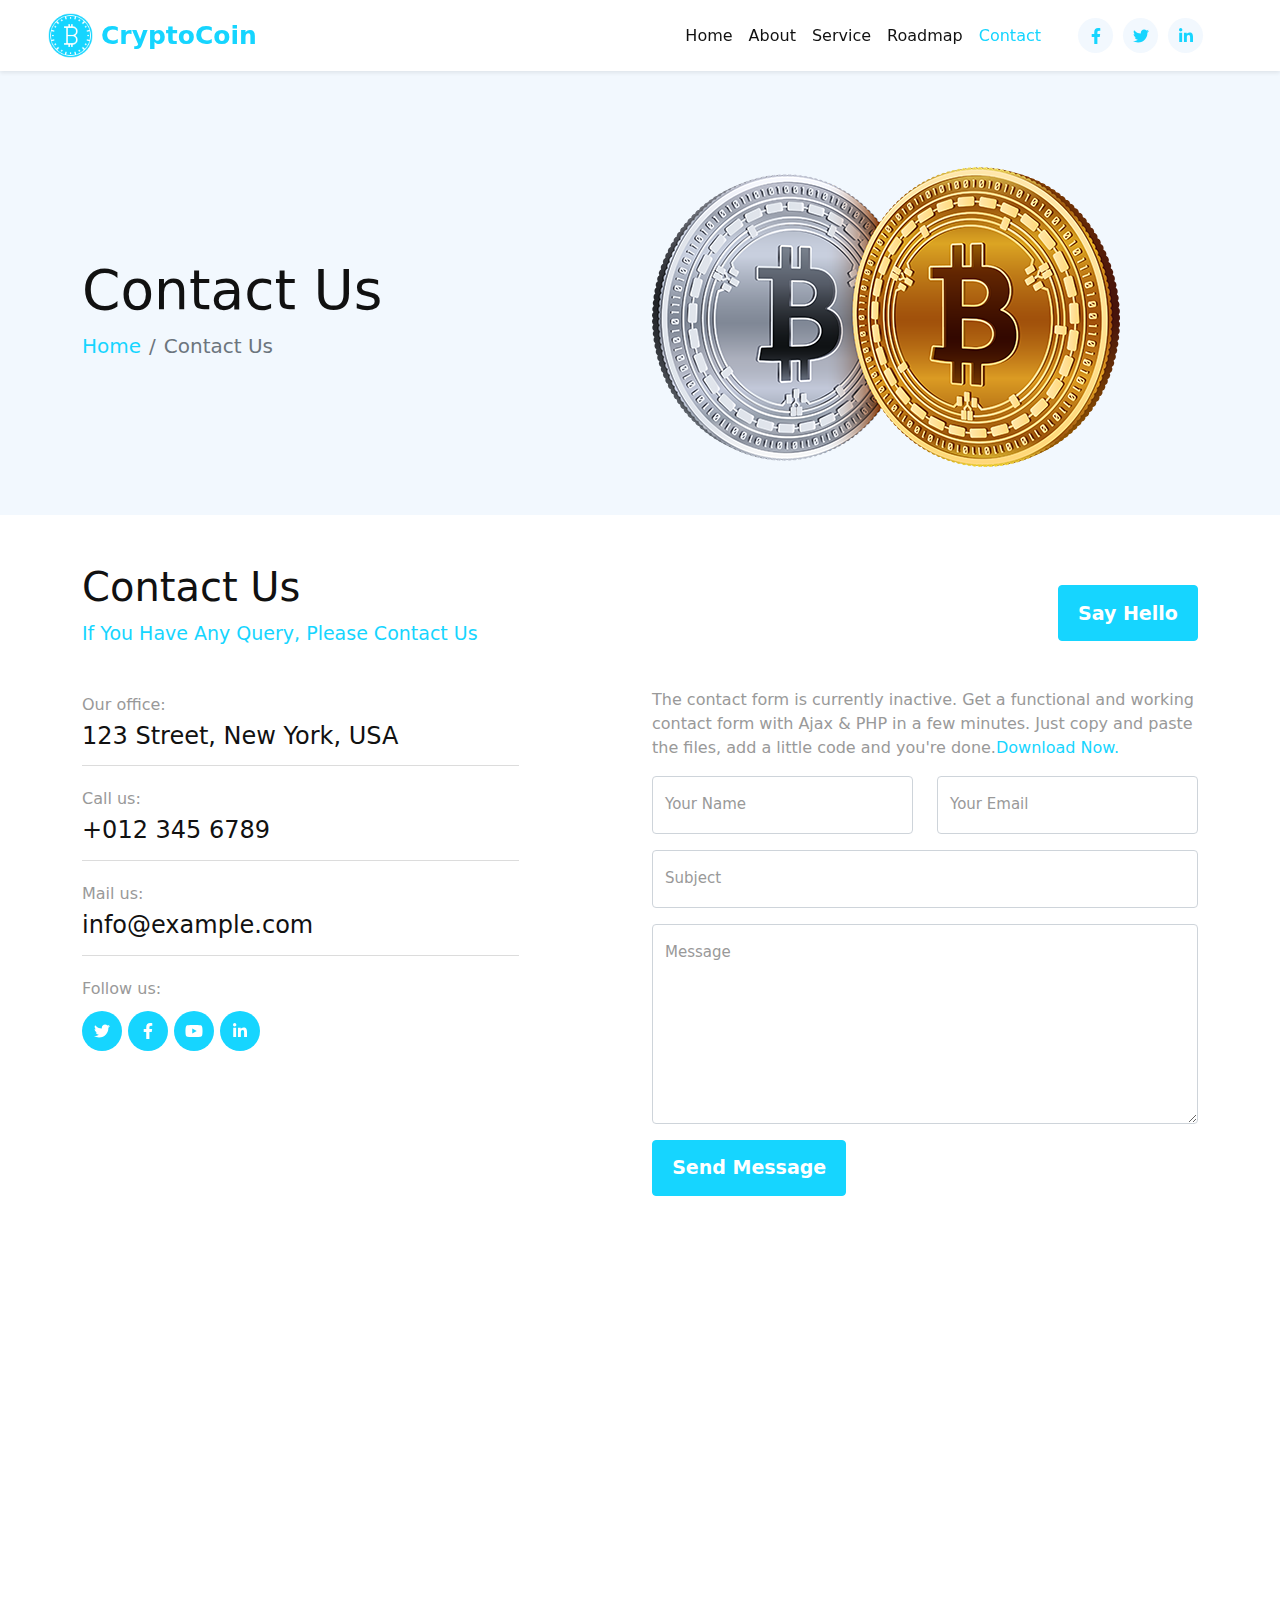
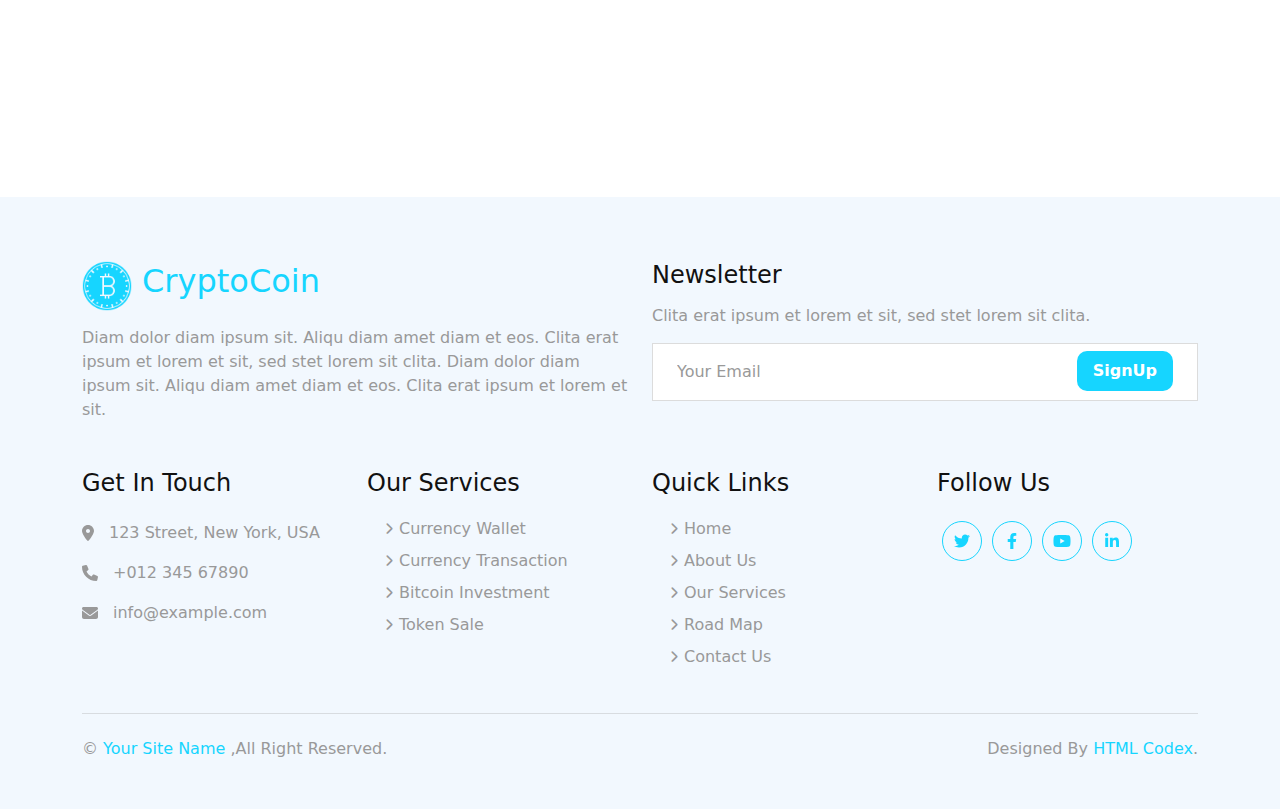
<file: contact.html>
<!DOCTYPE html>
<html lang="en">
    <head>
        <meta charset="UTF-8">
        <meta http-equiv="X-UA-Compatible" content="IE=edge">
        <meta name="viewport" content="width=device-width, initial-scale=1.0">
        <title>CryptoCoin</title>
        <!-- bootstrap css -->
        <link rel="stylesheet" href="css/bootstrap.min.css">
        <!-- font Awesome file css-->
        <link rel="stylesheet" href="css/all.min.css">
        <!-- main file css -->
        <link rel="stylesheet" href="css/main.css">
        <!-- wow css -->
        <link rel="stylesheet" href="css/animate.css">
    </head>
    <body>
        <!-- start header -->
        <nav class="navbar navbar-expand-lg position-sticky">
            <div class="container-fluid ps-5 pe-5">
                <a class="navbar-brand d-flex align-items-center" href="#">
                    <img src="images/icon-1.png" alt="">
                    <p class="ps-2">CryptoCoin</p>
                </a>
                <button class="navbar-toggler" type="button"
                    data-bs-toggle="collapse"
                    data-bs-target="#navbarSupportedContent"
                    aria-controls="navbarSupportedContent" aria-expanded="false"
                    aria-label="Toggle navigation">
                    <i class="fa-solid fa-bars"></i>
                </button>
                <div class="collapse navbar-collapse"
                    id="navbarSupportedContent">
                    <ul class="navbar-nav me-auto mb-2 mb-lg-0">
                        <li class="nav-item">
                            <a class="nav-link " aria-current="page"
                                href="./index.html">Home</a>
                        </li>
                        <li class="nav-item">
                            <a class="nav-link " href="./about.html">About</a>
                        </li>
                        <li class="nav-item">
                            <a class="nav-link " href="./services.html">Service</a>
                        </li>
                        <li class="nav-item">
                            <a class="nav-link" href="./roadmap.html">Roadmap</a>
                        </li>
                        <li class="nav-item">
                            <a class="nav-link active" href="./contact.html">Contact</a>
                        </li>
                        <li class="icons d-flex align-items-center ps-4 pe-4">
                            <div class="icon">
                                <i class="fa-brands fa-facebook-f"></i>
                            </div>
                            <div class="icon">
                                <i class="fa-brands fa-twitter"></i>
                            </div>
                            <div class="icon">
                                <i class="fa-brands fa-linkedin-in"></i>
                            </div>
                        </li>
                    </ul>
                </div>
            </div>
        </nav>
        <!-- end header -->
        <!-- start landing-2 -->
        <div class="landing-2 pb-5">
            <div class="container pt-5">
                <div class="row">
                    <div class="col-lg-6 col-md-12 pt-5 d-flex
                        align-items-center">
                        <div class="text">
                            <h1>Contact Us</h1>
                            <nav aria-label="breadcrumb">
                                <ol class="breadcrumb">
                                    <li class="breadcrumb-item"><a
                                            href="./index.html">Home</a></li>
                                    <li class="breadcrumb-item active"
                                        aria-current="page">Contact Us</li>
                                </ol>
                            </nav>
                        </div>
                    </div>
                    <div class="col-lg-6 col-md-12 pt-5">
                        <div class="image">
                            <img class="img-fluid img wow fadeIn"
                                data-wow-duration="2s" data-wow-delay="0.5s"
                                src="images/hero-2.png"
                                alt="">
                        </div>
                    </div>
                </div>
            </div>
        </div>
        <!-- end landing-2 -->
        <!-- start contact -->
        <div class="contact pb-5">
            <div class="container">
                <div class="row">
                    <div class="col-lg-6 col-md-6 pt-5">
                        <div class="text">
                            <h1>Contact Us</h1>
                            <p>If You Have Any Query, Please Contact Us</p>
                        </div>
                    </div>
                    <div class="col-lg-6 col-md-6 pt-5 d-flex
                        linkk justify-content-end align-items-center">
                        <div class="link">
                            <a href="" class="btn-main btn btn-primary">Say
                                Hello
                            </a>
                        </div>
                    </div>
                </div>
                <div class="row">
                    <div class="col-lg-6 col-md-12 pt-4">
                        <div class="text-1 pb-3">
                            <div class="box position-relative pb-2">
                                <p>Our office:</p>
                                <h4>123 Street, New York, USA</h4>
                            </div>
                        </div>
                        <div class="text-1 pb-3">
                            <div class="box position-relative pb-2">
                                <p>Call us:</p>
                                <h4>+012 345 6789</h4>
                            </div>
                        </div>
                        <div class="text-1 pb-3">
                            <div class="box position-relative pb-2">
                                <p>Mail us:</p>
                                <h4>info@example.com</h4>
                            </div>
                        </div>
                        <div class="text-1 pb-3">
                            <div class="icons">
                                <p>Follow us:</p>
                                <div class="icons-1 d-flex">
                                    <div class="icon">
                                        <i class="fa-brands fa-twitter"></i>
                                    </div>
                                    <div class="icon">
                                        <i class="fa-brands fa-facebook-f"></i>
                                    </div>
                                    <div class="icon">
                                        <i class="fa-brands fa-youtube"></i>
                                    </div>
                                    <div class="icon">
                                        <i class="fa-brands fa-linkedin-in"></i>
                                    </div>
                                </div>
                            </div>
                        </div>
                    </div>
                    <div class="col-lg-6 col-md-12 pt-4">
                        <div class="form">
                            <p>The contact form is currently inactive. Get a
                                functional and working contact form with Ajax &
                                PHP in a few minutes. Just copy and paste the
                                files, add a little code and you're done.<a
                                    href="https://htmlcodex.com/contact-form/">Download
                                    Now.</a> </p>
                                <form action="">
                                <div class="row">
                                    <div class="col-lg-6 col-md-12">
                                        <div class="form-floating mb-3">
                                            <input type="email"
                                                class="form-control"
                                                id="floatingInput"
                                                placeholder="name@example.com" required>
                                            <label for="floatingInput">Your Name
                                            </label>
                                        </div>
                                    </div>
                                    <div class="col-lg-6 col-md-12">
                                        <div class="form-floating mb-3">
                                            <input type="email"
                                                class="form-control"
                                                id="floatingInput"
                                                placeholder="name@example.com" required>
                                            <label for="floatingInput">Your
                                                Email</label>
                                        </div>
                                    </div>
                                </div>
                                <div class="form-floating mb-3">
                                    <input type="email" class="form-control"
                                        id="floatingInput"
                                        placeholder="name@example.com" required>
                                    <label for="floatingInput">Subject</label>
                                </div>
                                <div class="form-floating">
                                    <textarea class="form-control"
                                        placeholder="Leave a comment here"
                                        id="floatingTextarea" required></textarea>
                                    <label for="floatingTextarea">Message</label>
                                </div>
                                <input type="submit" value="Send Message" class="btn-main btn btn-primary mt-3">
                            </form>
                            </div>
                        </div>
                    </div>
                </div>
        </div>
        <!-- end contact -->
        <!-- start map -->
        <div class="map pt-5 pb-5">
            <div class="container">
                <iframe src="https://www.google.com/maps/embed?pb=!1m14!1m8!1m3!1d6000584.0718284445!2d-75.770041!3d42.74663!3m2!1i1024!2i768!4f13.1!3m3!1m2!1s0x89c24fa5d33f083b%3A0xc80b8f06e177fe62!2sNew%20York%2C%20NY%2C%20USA!5e0!3m2!1sen!2sbd!4v1663514585227!5m2!1sen!2sbd" width="600" height="450" style="border:0;" allowfullscreen="" loading="lazy" referrerpolicy="no-referrer-when-downgrade"></iframe>
            </div>
        </div>
        <!-- end map -->
        <!-- start footer -->
        <footer class="pt-5 pb-5">
            <div class="container">
                <div class="part-1">
                    <div class="row">
                        <div class="col-lg-6 col-md-6 mt-3">
                            <div class="text">
                                <div class="d-flex align-items-center">
                                    <img src="images/icon-1.png" alt="">
                                    <h2>CryptoCoin</h2>
                                </div>
                                <p>Diam dolor diam ipsum sit. Aliqu diam amet
                                    diam et eos. Clita erat ipsum et lorem et
                                    sit, sed stet lorem sit clita. Diam dolor
                                    diam ipsum sit. Aliqu diam amet diam et eos.
                                    Clita erat ipsum et lorem et sit.</p>
                            </div>
                        </div>
                        <div class="col-lg-6 col-md-6 mt-3">
                            <div class="text">
                                <h4>Newsletter</h4>
                                <p>Clita erat ipsum et lorem et sit, sed stet
                                    lorem sit clita.</p>
                            </div>
                            <form action="">
                                <div class="email position-relative">
                                    <input type="email" name="" id=""
                                        placeholder="Your Email" required>
                                    <div class="button">
                                        <input type="submit" class="submit"
                                            value="SignUp">
                                    </div>
                                </div>
                            </form>
                        </div>
                    </div>
                </div>
                <div class="part-2 mt-3 position-relative pb-4">
                    <div class="row">
                        <div class="col-lg-3 col-md-6 mt-3">
                            <div class="part-1">
                                <h4>Get In Touch</h4>
                                <div class="d-flex align-items-center mt-4">
                                    <i class="fa-solid fa-location-dot"></i>
                                    <p>123 Street, New York, USA</p>
                                </div>
                                <div class="d-flex align-items-center mt-3">
                                    <i class="fa-solid fa-phone"></i>
                                    <p>+012 345 67890</p>
                                </div>
                                <div class="d-flex align-items-center mt-3">
                                    <i class="fa-solid fa-envelope"></i>
                                    <p>info@example.com</p>
                                </div>
                            </div>
                        </div>
                        <div class="col-lg-3 col-md-6 mt-3">
                            <div class="part-2">
                                <h4>Our Services</h4>
                                <ul>
                                    <li><a href="">Currency Wallet</a> </li>
                                    <li><a href="">Currency Transaction</a></li>
                                    <li><a href="">Bitcoin Investment</a></li>
                                    <li><a href="">Token Sale</a></li>
                                </ul>
                            </div>

                        </div>
                        <div class="col-lg-3 col-md-6 mt-3">
                            <div class="part-3">
                                <h4>Quick Links</h4>
                                <ul>
                                    <li><a href="./index.html">Home</a> </li>
                                    <li><a href="./about.html">About Us</a></li>
                                    <li><a href="./services.html">Our Services</a></li>
                                    <li><a href="./roadmap.html">Road Map</a></li>
                                    <li><a href="./contact.html">Contact Us</a></li>
                                </ul>
                            </div>
                        </div>
                        <div class="col-lg-3 col-md-6 mt-3">
                            <div class="part-4">
                                <h4>Follow Us</h4>
                                <div class="icons d-flex align-items-center
                                    mt-4">
                                    <div class="icon">
                                        <i class="fa-brands fa-twitter"></i>
                                    </div>
                                    <div class="icon">
                                        <i class="fa-brands fa-facebook-f"></i>
                                    </div>
                                    <div class="icon">
                                        <i class="fa-brands fa-youtube"></i>
                                    </div>
                                    <div class="icon">
                                        <i class="fa-brands fa-linkedin-in"></i>
                                    </div>
                                </div>
                            </div>
                        </div>
                    </div>
                </div>
                <div class="part-3">
                    <div class="footer-part3 d-flex justify-content-between
                        align-items-center">
                        <div class="text mt-4">
                            © <a href="">Your Site Name</a> ,All Right Reserved.
                        </div>
                        <div class="text mt-4">
                            Designed By<a href="https://htmlcodex.com/"> HTML
                                Codex</a>.
                        </div>
                    </div>
                </div>
            </div>
        </footer>
        <!-- end footer -->
        <script src="js/wow.min.js"></script>
        <button class="scroll"><i class="fa-solid fa-arrow-up"></i></button>
        <script src="js/scroll.js"></script>
        <script src="js/bootstrap.bundle.min.js"></script>
        <script src="js/all.min.js"></script>


    </body>
</html>
</file>
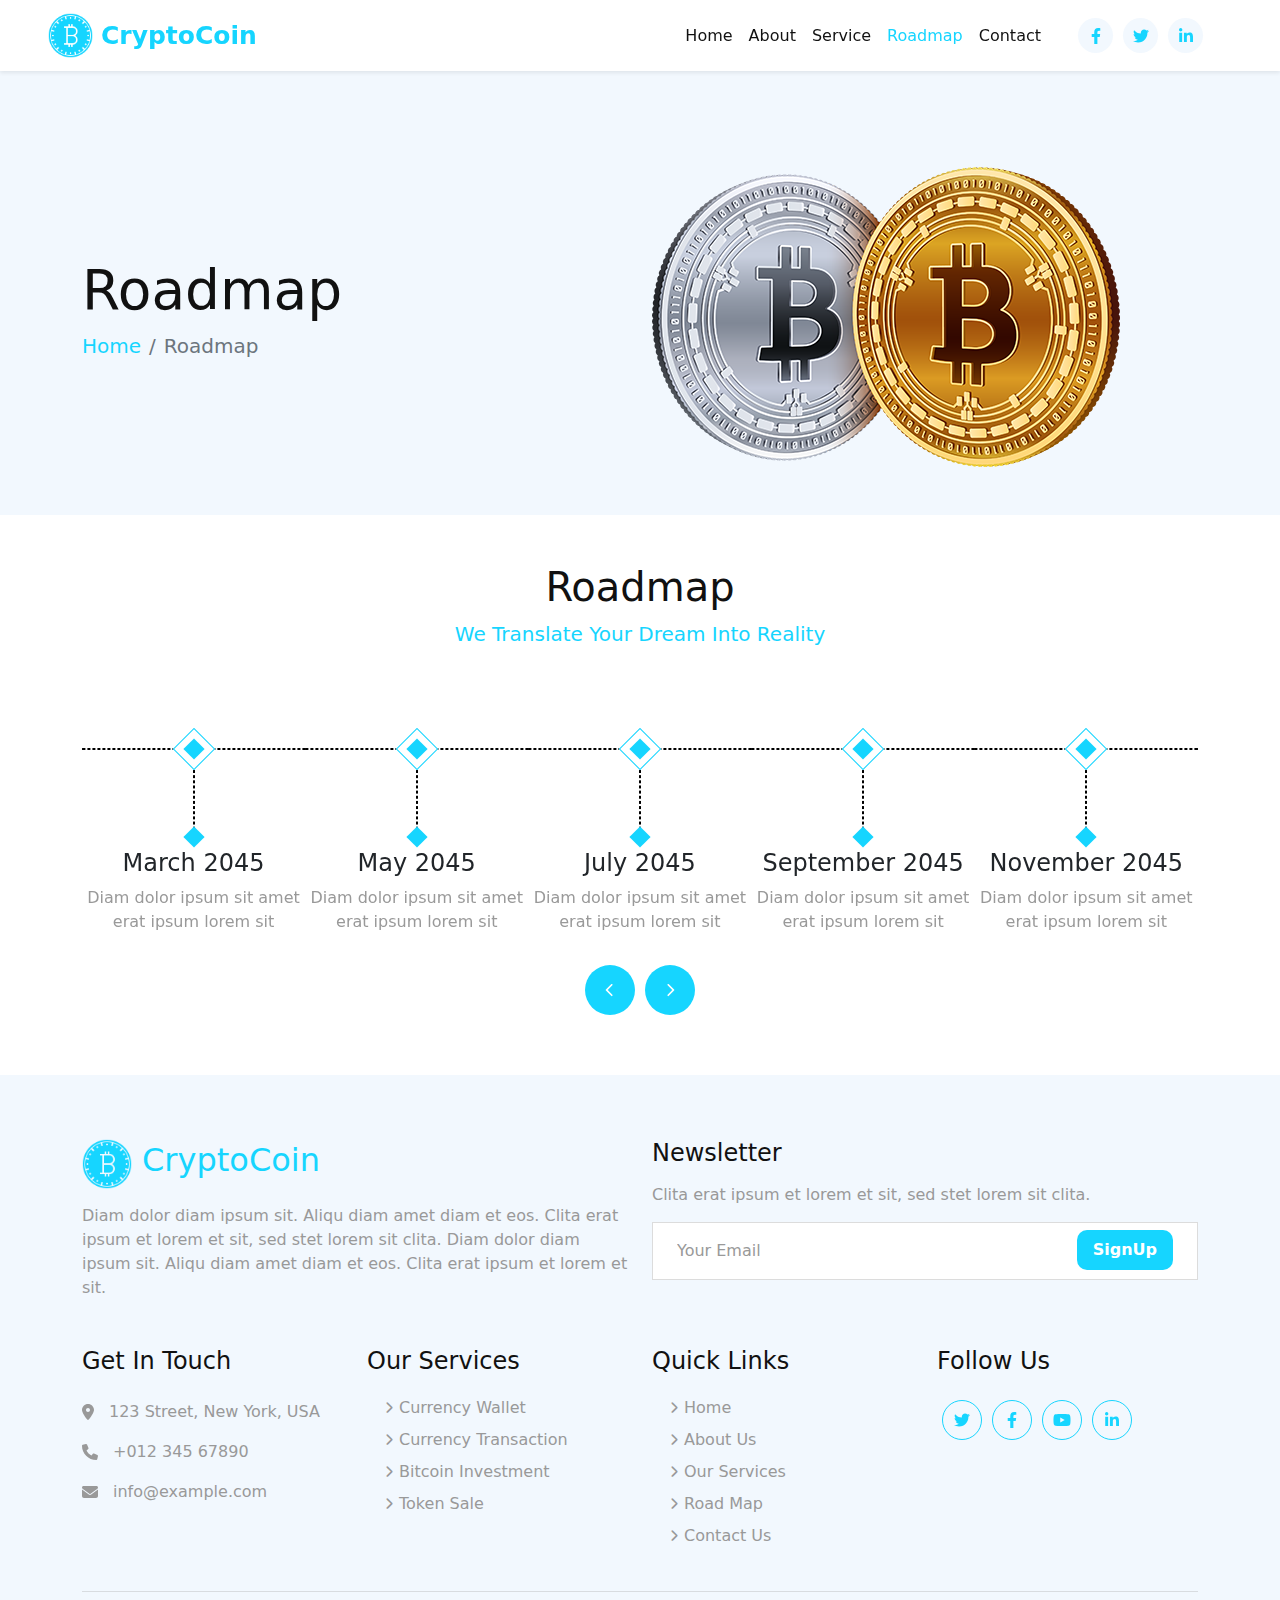
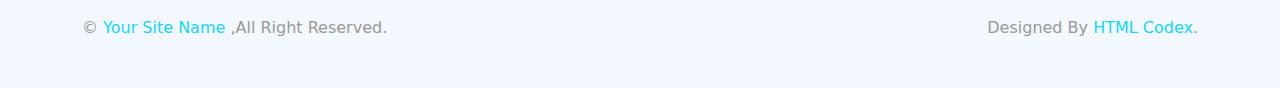
<file: roadmap.html>
<!DOCTYPE html>
<html lang="en">
    <head>
        <meta charset="UTF-8">
        <meta http-equiv="X-UA-Compatible" content="IE=edge">
        <meta name="viewport" content="width=device-width, initial-scale=1.0">
        <title>CryptoCoin</title>
        <!-- bootstrap css -->
        <link rel="stylesheet" href="css/bootstrap.min.css">
        <!-- font Awesome file css-->
        <link rel="stylesheet" href="css/all.min.css">
        <!-- main file css -->
        <link rel="stylesheet" href="css/main.css">
        <!-- wow css -->
        <link rel="stylesheet" href="css/animate.css">
        <!-- owl carousel css -->
        <link rel="stylesheet" href="css/owl.carousel.min.css">
        <link rel="stylesheet" href="css/owl.theme.default.min.css">
    </head>
    <body>
        <!-- start header -->
        <nav class="navbar navbar-expand-lg position-sticky">
            <div class="container-fluid ps-5 pe-5">
                <a class="navbar-brand d-flex align-items-center" href="#">
                    <img src="images/icon-1.png" alt="">
                    <p class="ps-2">CryptoCoin</p>
                </a>
                <button class="navbar-toggler" type="button"
                    data-bs-toggle="collapse"
                    data-bs-target="#navbarSupportedContent"
                    aria-controls="navbarSupportedContent" aria-expanded="false"
                    aria-label="Toggle navigation">
                    <i class="fa-solid fa-bars"></i>
                </button>
                <div class="collapse navbar-collapse"
                    id="navbarSupportedContent">
                    <ul class="navbar-nav me-auto mb-2 mb-lg-0">
                        <li class="nav-item">
                            <a class="nav-link " aria-current="page"
                                href="./index.html">Home</a>
                        </li>
                        <li class="nav-item">
                            <a class="nav-link " href="./about.html">About</a>
                        </li>
                        <li class="nav-item">
                            <a class="nav-link" href="./services.html">Service</a>
                        </li>
                        <li class="nav-item">
                            <a class="nav-link active" href="./roadmap.html">Roadmap</a>
                        </li>
                        <li class="nav-item">
                            <a class="nav-link" href="./contact.html">Contact</a>
                        </li>
                        <li class="icons d-flex align-items-center ps-4 pe-4">
                            <div class="icon">
                                <i class="fa-brands fa-facebook-f"></i>
                            </div>
                            <div class="icon">
                                <i class="fa-brands fa-twitter"></i>
                            </div>
                            <div class="icon">
                                <i class="fa-brands fa-linkedin-in"></i>
                            </div>
                        </li>
                    </ul>
                </div>
            </div>
        </nav>
        <!-- end header -->
        <!-- start landing-2 -->
        <div class="landing-2  pb-5">
            <div class="container pt-5">
                <div class="row">
                    <div class="col-lg-6 col-md-12 pt-5 d-flex  align-items-center">
                        <div class="text">
                            <h1>Roadmap</h1>
                            <nav aria-label="breadcrumb">
                                <ol class="breadcrumb">
                                <li class="breadcrumb-item"><a href="./index.html">Home</a></li>
                                <li class="breadcrumb-item active" aria-current="page">Roadmap</li>
                                </ol>
                            </nav>
                        </div>
                    </div>
                    <div class="col-lg-6 col-md-12 pt-5">
                        <div class="image">
                            <img class="img-fluid img wow fadeIn" data-wow-duration="2s" data-wow-delay="0.5s" src="images/hero-2.png"
                                alt="">
                        </div>
                    </div>
                </div>
            </div>
        </div>
        <!-- end landing-2 -->
        <!-- start road map -->
        <div class="road-map pt-5 pb-5">
            <div class="container">
                <div class="main-title text-center wow bounceInUp" data-wow-duration="2s" data-wow-delay="0.5s">
                    <h1>Roadmap</h1>
                    <p class="not-margin">We Translate Your Dream Into Reality</p>
                </div>
                <div class="road  wow bounceInUp" data-wow-duration="2s" data-wow-delay="0.8s">
                    <div class="owl-carousel owl-theme">
                        <div class="item">
                            <div class="box">
                                <div class="box-1 position-relative">
                                    <div class="part-1 position-absolute">
                                        <div class="path-1 p-5">
                                            <span class="span-big">
                                                <span class="span-small"></span>
                                            </span>
                                        </div>
                                        <div class="path-2">
                                            <span></span>
                                        </div>
                                    </div>
                                </div>
                                <div class="text text-center">
                                    <h4>March 2045</h4>
                                    <p>Diam dolor ipsum sit amet erat ipsum lorem sit</p>
                                </div>
                            </div>
                        </div>
                        <div class="item">
                            <div class="box">
                                <div class="box-1 position-relative">
                                    <div class="part-1 position-absolute">
                                        <div class="path-1 p-5">
                                            <span class="span-big">
                                                <span class="span-small"></span>
                                            </span>
                                        </div>
                                        <div class="path-2">
                                            <span></span>
                                        </div>
                                    </div>
                                </div>
                                <div class="text text-center">
                                    <h4>May 2045</h4>
                                    <p>Diam dolor ipsum sit amet erat ipsum lorem sit</p>
                                </div>
                            </div>
                        </div>
                        <div class="item">
                            <div class="box">
                                <div class="box-1 position-relative">
                                    <div class="part-1 position-absolute">
                                        <div class="path-1 p-5">
                                            <span class="span-big">
                                                <span class="span-small"></span>
                                            </span>
                                        </div>
                                        <div class="path-2">
                                            <span></span>
                                        </div>
                                    </div>
                                </div>
                                <div class="text text-center">
                                    <h4>July 2045</h4>
                                    <p>Diam dolor ipsum sit amet erat ipsum lorem sit</p>
                                </div>
                            </div>
                        </div>
                        <div class="item">
                            <div class="box">
                                <div class="box-1 position-relative">
                                    <div class="part-1 position-absolute">
                                        <div class="path-1 p-5">
                                            <span class="span-big">
                                                <span class="span-small"></span>
                                            </span>
                                        </div>
                                        <div class="path-2">
                                            <span></span>
                                        </div>
                                    </div>
                                </div>
                                <div class="text text-center">
                                    <h4>September 2045</h4>
                                    <p>Diam dolor ipsum sit amet erat ipsum lorem sit</p>
                                </div>
                            </div>
                        </div>
                        <div class="item">
                            <div class="box">
                                <div class="box-1 position-relative">
                                    <div class="part-1 position-absolute">
                                        <div class="path-1 p-5">
                                            <span class="span-big">
                                                <span class="span-small"></span>
                                            </span>
                                        </div>
                                        <div class="path-2">
                                            <span></span>
                                        </div>
                                    </div>
                                </div>
                                <div class="text text-center">
                                    <h4>November 2045</h4>
                                    <p>Diam dolor ipsum sit amet erat ipsum lorem sit</p>
                                </div>
                            </div>
                        </div>
                        <div class="item">
                            <div class="box">
                                <div class="box-1 position-relative">
                                    <div class="part-1 position-absolute">
                                        <div class="path-1 p-5">
                                            <span class="span-big">
                                                <span class="span-small"></span>
                                            </span>
                                        </div>
                                        <div class="path-2">
                                            <span></span>
                                        </div>
                                    </div>
                                </div>
                                <div class="text text-center">
                                    <h4>January 2045</h4>
                                    <p>Diam dolor ipsum sit amet erat ipsum lorem sit</p>
                                </div>
                            </div>
                        </div>
                    </div>
                </div>
            </div>
        </div>
        <!-- end road map -->
        <!-- start footer -->
        <footer class="pt-5 pb-5">
                    <div class="container">
                        <div class="part-1">
                            <div class="row">
                                <div class="col-lg-6 col-md-6 mt-3">
                                    <div class="text">
                                        <div class="d-flex align-items-center">
                                            <img src="images/icon-1.png" alt="">
                                            <h2>CryptoCoin</h2> 
                                        </div>
                                        <p>Diam dolor diam ipsum sit. Aliqu diam amet diam et eos. Clita erat ipsum et lorem et sit, sed stet lorem sit clita. Diam dolor diam ipsum sit. Aliqu diam amet diam et eos. Clita erat ipsum et lorem et sit.</p>
                                    </div>
                                </div>
                                <div class="col-lg-6 col-md-6 mt-3">
                                    <div class="text">
                                    <h4>Newsletter</h4>
                                    <p>Clita erat ipsum et lorem et sit, sed stet lorem sit clita.</p>
                                    </div>
                                        <form action="">
                                            <div class="email position-relative">
                                                <input type="email" name="" id="" placeholder="Your Email" required>
                                                <div class="button">
                                                    <input type="submit" class="submit" value="SignUp">
                                                </div>
                                            </div>
                                        </form>
                                </div>
                            </div>
                        </div>
                        <div class="part-2 mt-3 position-relative pb-4">
                            <div class="row">
                                <div class="col-lg-3 col-md-6 mt-3">
                                    <div class="part-1">
                                        <h4>Get In Touch</h4>
                                        <div class="d-flex align-items-center mt-4">
                                            <i class="fa-solid fa-location-dot"></i>
                                            <p>123 Street, New York, USA</p>
                                        </div>
                                        <div class="d-flex align-items-center mt-3">
                                            <i class="fa-solid fa-phone"></i>
                                            <p>+012 345 67890</p>
                                        </div>
                                        <div class="d-flex align-items-center mt-3">
                                            <i class="fa-solid fa-envelope"></i>
                                            <p>info@example.com</p>
                                        </div>
                                    </div>
                                </div>
                                <div class="col-lg-3 col-md-6 mt-3">
                                    <div class="part-2">
                                        <h4>Our Services</h4>
                                            <ul>
                                                <li><a href="">Currency Wallet</a> </li>
                                                <li><a href="">Currency Transaction</a></li>
                                                <li><a href="">Bitcoin Investment</a></li>
                                                <li><a href="">Token Sale</a></li>
                                            </ul>
                                    </div>
                                    
                                </div>
                                <div class="col-lg-3 col-md-6 mt-3">
                                    <div class="part-3">
                                        <h4>Quick Links</h4>
                                            <ul>
                                                <li><a href="./index.html">Home</a> </li>
                                                <li><a href="./about.html">About Us</a></li>
                                                <li><a href="./services.html">Our Services</a></li>
                                                <li><a href="./roadmap.html">Road Map</a></li>
                                                <li><a href="./contact.html">Contact Us</a></li>
                                            </ul>
                                    </div>
                                </div>
                                <div class="col-lg-3 col-md-6 mt-3">
                                    <div class="part-4">
                                        <h4>Follow Us</h4>
                                        <div class="icons d-flex align-items-center mt-4">
                                            <div class="icon">
                                                <i class="fa-brands fa-twitter"></i>
                                            </div>
                                            <div class="icon">
                                                <i class="fa-brands fa-facebook-f"></i>
                                            </div>
                                            <div class="icon">
                                                <i class="fa-brands fa-youtube"></i>
                                            </div>
                                            <div class="icon">
                                                <i class="fa-brands fa-linkedin-in"></i>
                                            </div>
                                        </div>
                                    </div>
                                </div>
                            </div>
                        </div>
                        <div class="part-3">
                            <div class="footer-part3 d-flex justify-content-between align-items-center">
                                <div class="text mt-4">
                                    © <a href="">Your Site Name</a> ,All Right Reserved.
                                </div>
                                <div class="text mt-4">
                                    Designed By<a href="https://htmlcodex.com/"> HTML Codex</a>.
                                </div>
                            </div>
                        </div>
                    </div>
        </footer>
        <!-- end footer -->
        <button class="scroll"><i class="fa-solid fa-arrow-up"></i></button>

        <script src="https://code.jquery.com/jquery-3.6.1.min.js"></script>
        <script src="js/owl.carousel.min.js"></script>
        <script src="js/wow.min.js"></script>
        <script src="js/scroll.js"></script>
        <script src="js/bootstrap.bundle.min.js"></script>
        <script src="js/all.min.js"></script>

    </body>
        
    </body>
</html>
</file>
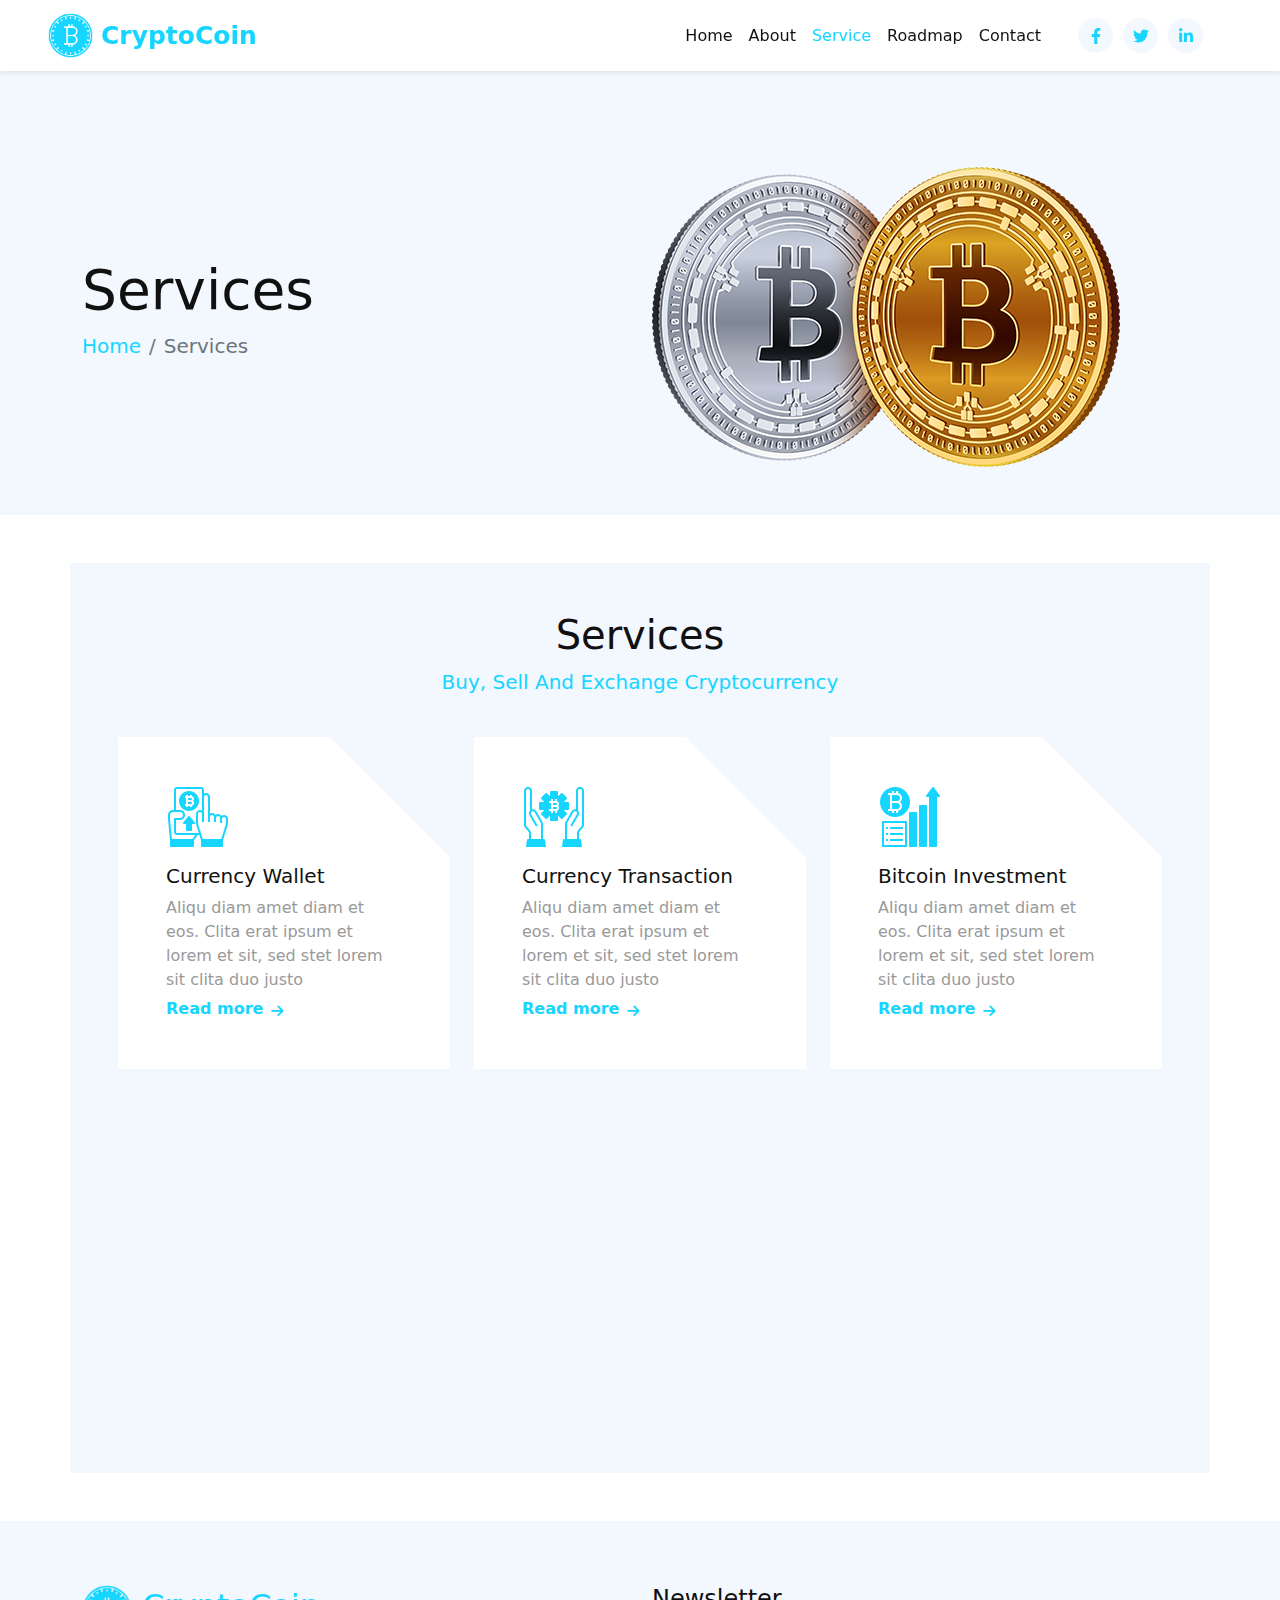
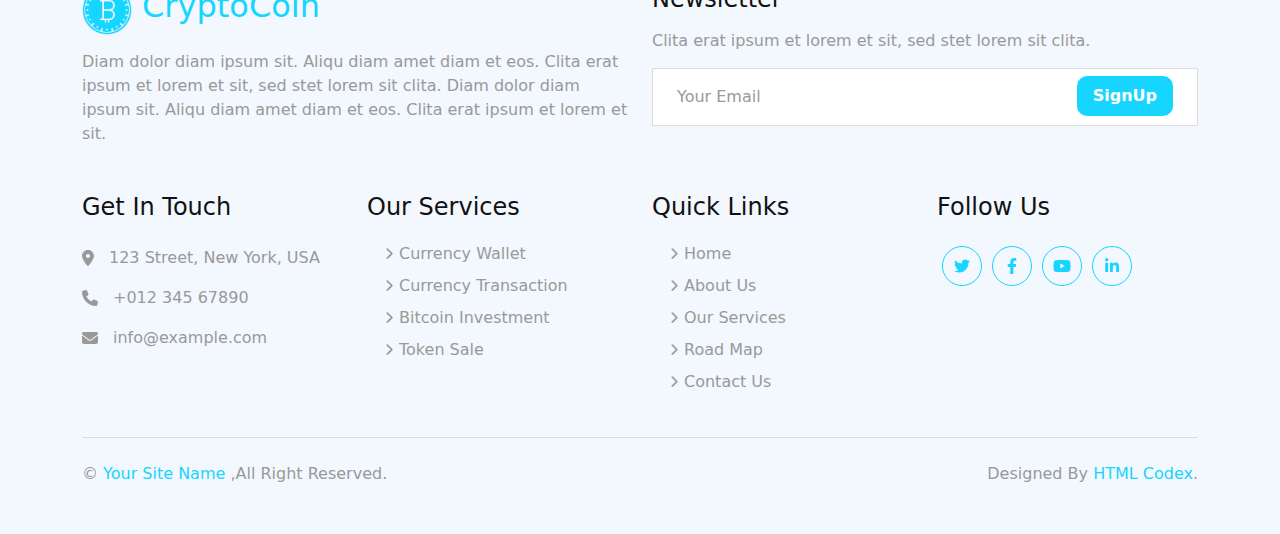
<file: services.html>
<!DOCTYPE html>
<html lang="en">
    <head>
        <meta charset="UTF-8">
        <meta http-equiv="X-UA-Compatible" content="IE=edge">
        <meta name="viewport" content="width=device-width, initial-scale=1.0">
        <title>CryptoCoin</title>
        <!-- bootstrap css -->
        <link rel="stylesheet" href="css/bootstrap.min.css">
        <!-- font Awesome file css-->
        <link rel="stylesheet" href="css/all.min.css">
        <!-- main file css -->
        <link rel="stylesheet" href="css/main.css">
        <!-- wow css -->
        <link rel="stylesheet" href="css/animate.css">
    </head>
    <body>
        <!-- start header -->
        <nav class="navbar navbar-expand-lg position-sticky">
            <div class="container-fluid ps-5 pe-5">
                <a class="navbar-brand d-flex align-items-center" href="#">
                    <img src="images/icon-1.png" alt="">
                    <p class="ps-2">CryptoCoin</p>
                </a>
                <button class="navbar-toggler" type="button"
                    data-bs-toggle="collapse"
                    data-bs-target="#navbarSupportedContent"
                    aria-controls="navbarSupportedContent" aria-expanded="false"
                    aria-label="Toggle navigation">
                    <i class="fa-solid fa-bars"></i>
                </button>
                <div class="collapse navbar-collapse"
                    id="navbarSupportedContent">
                    <ul class="navbar-nav me-auto mb-2 mb-lg-0">
                        <li class="nav-item">
                            <a class="nav-link " aria-current="page"
                                href="./index.html">Home</a>
                        </li>
                        <li class="nav-item">
                            <a class="nav-link " href="./about.html">About</a>
                        </li>
                        <li class="nav-item">
                            <a class="nav-link active" href="./services.html">Service</a>
                        </li>
                        <li class="nav-item">
                            <a class="nav-link" href="./roadmap.html">Roadmap</a>
                        </li>
                        <li class="nav-item">
                            <a class="nav-link" href="./contact.html">Contact</a>
                        </li>
                        <li class="icons d-flex align-items-center ps-4 pe-4">
                            <div class="icon">
                                <i class="fa-brands fa-facebook-f"></i>
                            </div>
                            <div class="icon">
                                <i class="fa-brands fa-twitter"></i>
                            </div>
                            <div class="icon">
                                <i class="fa-brands fa-linkedin-in"></i>
                            </div>
                        </li>
                    </ul>
                </div>
            </div>
        </nav>
        <!-- end header -->
        <!-- start landing-2 -->
        <div class="landing-2  pb-5">
            <div class="container pt-5">
                <div class="row">
                    <div class="col-lg-6 col-md-12 pt-5 d-flex  align-items-center">
                        <div class="text">
                            <h1>Services</h1>
                            <nav aria-label="breadcrumb">
                                <ol class="breadcrumb">
                                <li class="breadcrumb-item"><a href="./index.html">Home</a></li>
                                <li class="breadcrumb-item active" aria-current="page">Services</li>
                                </ol>
                            </nav>
                        </div>
                    </div>
                    <div class="col-lg-6 col-md-12 pt-5">
                        <div class="image">
                            <img class="img-fluid img wow fadeIn" data-wow-duration="2s" data-wow-delay="0.5s" src="images/hero-2.png"
                                alt="">
                        </div>
                    </div>
                </div>
            </div>
        </div>
        <!-- end landing-2 -->
        <!-- start services -->
        <div class="services pt-5 pb-5">
            <div class="container p-5">
                <div class="main-title text-center  wow bounceInUp" data-wow-duration="2s" data-wow-delay="0.5s">
                    <h1>Services</h1>
                    <p>Buy, Sell And Exchange Cryptocurrency</p>
                </div>
                <div class="row">
                    <div class="col-lg-4 col-md-6 mt-4  wow bounceInUp" data-wow-duration="2s" data-wow-delay="0.5s">
                        <div class="box p-5">
                            <img src="images/icon-7.png" alt="">
                            <h5>Currency Wallet</h5>
                            <p>Aliqu diam amet diam et eos. Clita erat ipsum et
                                lorem et sit, sed stet lorem sit clita duo justo</p>
                            <a href="">Read more</a>
                        </div>
                    </div>
                    <div class="col-lg-4 col-md-6 mt-4  wow bounceInUp" data-wow-duration="2s" data-wow-delay="0.8s">
                        <div class="box p-5">
                            <img src="images/icon-3.png" alt="">
                            <h5>Currency Transaction</h5>
                            <p>Aliqu diam amet diam et eos. Clita erat ipsum et
                                lorem et sit, sed stet lorem sit clita duo justo</p>
                            <a href="">Read more</a>
                        </div>
                    </div>
                    <div class="col-lg-4 col-md-6 mt-4  wow bounceInUp" data-wow-duration="2s" data-wow-delay="1.1s">
                        <div class="box p-5">
                            <img src="images/icon-9.png" alt="">
                            <h5>Bitcoin Investment</h5>
                            <p>Aliqu diam amet diam et eos. Clita erat ipsum et
                                lorem et sit, sed stet lorem sit clita duo justo</p>
                            <a href="">Read more</a>
                        </div>
                    </div>
                    <div class="col-lg-4 col-md-6 mt-4  wow bounceInUp" data-wow-duration="2s" data-wow-delay="0.5s">
                        <div class="box p-5">
                            <img src="images/icon-5.png" alt="">
                            <h5>Currency Exchange</h5>
                            <p>Aliqu diam amet diam et eos. Clita erat ipsum et
                                lorem et sit, sed stet lorem sit clita duo justo</p>
                            <a href="">Read more</a>
                        </div>
                    </div>
                    <div class="col-lg-4 col-md-6 mt-4  wow bounceInUp" data-wow-duration="2s" data-wow-delay="0.8s">
                        <div class="box p-5">
                            <img src="images/icon-2.png" alt="">
                            <h5>Bitcoin Escrow</h5>
                            <p>Aliqu diam amet diam et eos. Clita erat ipsum et
                                lorem et sit, sed stet lorem sit clita duo justo</p>
                            <a href="">Read more</a>
                        </div>
                    </div>
                    <div class="col-lg-4 col-md-6 mt-4  wow bounceInUp" data-wow-duration="2s" data-wow-delay="1.1s">
                        <div class="box p-5">
                            <img src="images/icon-8.png" alt="">
                            <h5>Token Sale</h5>
                            <p>Aliqu diam amet diam et eos. Clita erat ipsum et
                                lorem et sit, sed stet lorem sit clita duo justo</p>
                            <a href="">Read more</a>
                        </div>
                    </div>
                </div>
            </div>
        </div>
        <!-- end services -->
        <!-- start footer -->
        <footer class="pt-5 pb-5">
                    <div class="container">
                        <div class="part-1">
                            <div class="row">
                                <div class="col-lg-6 col-md-6 mt-3">
                                    <div class="text">
                                        <div class="d-flex align-items-center">
                                            <img src="images/icon-1.png" alt="">
                                            <h2>CryptoCoin</h2> 
                                        </div>
                                        <p>Diam dolor diam ipsum sit. Aliqu diam amet diam et eos. Clita erat ipsum et lorem et sit, sed stet lorem sit clita. Diam dolor diam ipsum sit. Aliqu diam amet diam et eos. Clita erat ipsum et lorem et sit.</p>
                                    </div>
                                </div>
                                <div class="col-lg-6 col-md-6 mt-3">
                                    <div class="text">
                                    <h4>Newsletter</h4>
                                    <p>Clita erat ipsum et lorem et sit, sed stet lorem sit clita.</p>
                                    </div>
                                        <form action="">
                                            <div class="email position-relative">
                                                <input type="email" name="" id="" placeholder="Your Email" required>
                                                <div class="button">
                                                    <input type="submit" class="submit" value="SignUp">
                                                </div>
                                            </div>
                                        </form>
                                </div>
                            </div>
                        </div>
                        <div class="part-2 mt-3 position-relative pb-4">
                            <div class="row">
                                <div class="col-lg-3 col-md-6 mt-3">
                                    <div class="part-1">
                                        <h4>Get In Touch</h4>
                                        <div class="d-flex align-items-center mt-4">
                                            <i class="fa-solid fa-location-dot"></i>
                                            <p>123 Street, New York, USA</p>
                                        </div>
                                        <div class="d-flex align-items-center mt-3">
                                            <i class="fa-solid fa-phone"></i>
                                            <p>+012 345 67890</p>
                                        </div>
                                        <div class="d-flex align-items-center mt-3">
                                            <i class="fa-solid fa-envelope"></i>
                                            <p>info@example.com</p>
                                        </div>
                                    </div>
                                </div>
                                <div class="col-lg-3 col-md-6 mt-3">
                                    <div class="part-2">
                                        <h4>Our Services</h4>
                                            <ul>
                                                <li><a href="">Currency Wallet</a> </li>
                                                <li><a href="">Currency Transaction</a></li>
                                                <li><a href="">Bitcoin Investment</a></li>
                                                <li><a href="">Token Sale</a></li>
                                            </ul>
                                    </div>
                                    
                                </div>
                                <div class="col-lg-3 col-md-6 mt-3">
                                    <div class="part-3">
                                        <h4>Quick Links</h4>
                                            <ul>
                                                <li><a href="./index.html">Home</a> </li>
                                                <li><a href="./about.html">About Us</a></li>
                                                <li><a href="./services.html">Our Services</a></li>
                                                <li><a href="./roadmap.html">Road Map</a></li>
                                                <li><a href="./contact.html">Contact Us</a></li>
                                            </ul>
                                    </div>
                                </div>
                                <div class="col-lg-3 col-md-6 mt-3">
                                    <div class="part-4">
                                        <h4>Follow Us</h4>
                                        <div class="icons d-flex align-items-center mt-4">
                                            <div class="icon">
                                                <i class="fa-brands fa-twitter"></i>
                                            </div>
                                            <div class="icon">
                                                <i class="fa-brands fa-facebook-f"></i>
                                            </div>
                                            <div class="icon">
                                                <i class="fa-brands fa-youtube"></i>
                                            </div>
                                            <div class="icon">
                                                <i class="fa-brands fa-linkedin-in"></i>
                                            </div>
                                        </div>
                                    </div>
                                </div>
                            </div>
                        </div>
                        <div class="part-3">
                            <div class="footer-part3 d-flex justify-content-between align-items-center">
                                <div class="text mt-4">
                                    © <a href="">Your Site Name</a> ,All Right Reserved.
                                </div>
                                <div class="text mt-4">
                                    Designed By<a href="https://htmlcodex.com/"> HTML Codex</a>.
                                </div>
                            </div>
                        </div>
                    </div>
        </footer>
        <!-- end footer -->
        <script src="js/wow.min.js"></script>
        <button class="scroll"><i class="fa-solid fa-arrow-up"></i></button>
        <script src="js/scroll.js"></script>
        <script src="js/bootstrap.bundle.min.js"></script>
        <script src="js/all.min.js"></script>

        
    </body>
</html>
</file>
<file: css/main.css>
/*  */
:root {
    --main-color:#16D5FF;
    --secondary-color: #999999;
    --light-color: #F2F8FE;
    --dark-color: #111111;

}
::-webkit-scrollbar {
    width: 15px;
}

::-webkit-scrollbar-track {
    background-color: #f9f9f9;
}
::-webkit-scrollbar-thumb {
    background-color: var(--main-color);
    border-radius: 30px;
    padding: 10px;
}


.btn-main {
    background-color: var(--main-color);
    border: 1px solid var(--main-color);
    padding: 0.8rem 1.2rem;
    font-size: 19px;
    font-weight: 600;
    transition: 0.5s;
}

.btn-main:focus {
    background-color: #16d4ffaf;
    border: 1px solid var(--main-color);
}
.btn-main:hover {
    background-color: #16d4ffaf;
    border: 1px solid var(--main-color);
}

.main-title h1 {
    color: var(--dark-color);
}

.main-title p {
    color: var(--main-color);
    font-size: 20px;
}

.scroll {
    background-color: var(--main-color);
    border: none;
    width: 45px;
    height: 45px;
    border-radius: 50%;
    color: white;
    position: fixed;
    bottom: 20px;
    right: 30px;
    display: none;
}
.not-margin {
    margin: 0 !important;
}
/* start header */
.navbar {
    top: 0;
    box-shadow: 0 0.125rem 0.25rem rgb(0 0 0 / 8%) !important;;
    background-color: white;
    z-index: 10500;
}
.navbar-toggler:focus,
.navbar-toggler:hover {
    box-shadow: none;
    border: none;
}
.navbar-toggler svg {
    font-size: 30px;
}


.navbar-brand p {
    font-size: 25px;
    color: var(--main-color);
    font-weight: 600;
    margin: 0;
}
.navbar-brand img {
    width: 45px;
    height: 45px;
}
.navbar-collapse ul {
    width: 100%;
    justify-content: end;
}

.navbar-collapse ul li a {
    color:var(--dark-color) !important;
    transition: 0.5s;
}
.navbar-collapse ul li a.active,
.navbar-collapse ul li a:focus,
.navbar-collapse ul li a:hover {
    color: var(--main-color) !important;
}

.navbar-collapse .icon {
    width: 35px;
    height: 35px;
    border-radius: 50%;
    margin: 0px 5px;
    background-color: var(--light-color);
    color: var(--main-color);
    position: relative;
    transition: 0.5s;
    cursor: pointer;
}
.navbar-collapse .icon:hover {
    background-color: var(--main-color);
    color: white;
}
.navbar-collapse .icon svg {
    position: absolute;
    top:50%;
    left: 50%;
    transform: translate(-50%,-50%);
}

@media(max-width:992px) {
    .navbar-collapse .icons {
        padding: 0px !important;
        margin-top: 10px;
    }
}
/* end header */
/* start landing */
.landing {
    background-color: var(--light-color);
}
.landing  h1 {
    font-size: 55px;
    color: var(--dark-color);
}

@media(max-width:767px) {
    .landing  h1 {
        font-size: 32px;
    }
}

.landing p {
    color: rgba(119, 119, 119, 0.488);
}

.landing img {
    animation-name:scale;
    animation-iteration-count:infinite;
    animation-timing-function:ease-in-out;
}

@keyframes scale {
    0%{
        transform: scaleX(1);
    }
    50%{
        transform:scale3d(1.05,1.05,1.05);
    }
    100%{
        transform:scaleX(1);
    }
}
/* end landing */
/* start about */
.about h2 {
    color: var(--dark-color);
}

.about span{
    color: var(--main-color);
    font-size: 19px;
}

.about p{
    color:#999999;
}

.about ul li {
    list-style: none;
    position: relative;
    padding-left: 40px;
    margin: 15px 0px;
    color: #999999;
}
.about ul li::before {
    content: "\f00c";
    font-family: "fontAwesome";
    position: absolute;
    width: 25px;
    height: 25px;
    border-radius: 50%;
    background-color: var(--light-color);
    color: var(--main-color);
    text-align: center;
    margin-right: 10px;
    left: 0;
}

/* enb landing */
/* start number*/
.numbers .container {
    background-color:var(--light-color);
}
.numbers p {
    font-size: 35px;
    color: var(--dark-color);
    font-weight: 800;
}
.numbers span {
    color: var(--main-color);
    font-size: 19px;
}

/* enb number */
/* start us */
.us .box .text h4 {
    color: var(--dark-color);
}
.us .box .text p {
    color:#999999;
}
/* end us */
/* start services */
.services .container {
    background-color:var(--light-color);
}
.services .box {
    background-color: white;
    position: relative;
}
.services .box::before {
    content: "";
    position: absolute;
    top: 0;
    right: 0;
    border: 60px solid;
    border-color: var(--light-color) transparent transparent transparent;
    width: 0px;
    height: 0px;
    border-right-color: var(--light-color);
    transition: 0.8s;
}
.services .box:hover::before {
    border-color: white transparent transparent transparent;
    border-right-color:white;
}
.services .box  h5 {
    margin-top: 15px;
    color: var(--dark-color);
}
.services .box  p {
    color:#999999;
    margin-bottom: 5px;
}

.services .box a {
    display: block;
    text-decoration: none;
    color: var(--main-color);
    font-weight: 600;
    width: fit-content;
    position: relative;
    padding-right: 20px;
    transition: 0.5s;
}

.services .box a::before {
    content: "\f061";
    position: absolute;
    color: var(--main-color);
    right: 0;
    font-family: 'FontAwesome';
    top: 18%;
    font-size: 14px;
    transition: 0.5s;
}

.services .box a:hover,
.services .box a:hover::before {
    color:#12aacc;
}
/* end services */
/* start sole */
.sole .container {
    background-color:var(--light-color);
}

.sole .container .box {
    background-color: white;
}
.sole .container .box p {
    font-size: 20px;
    color: var(--main-color);
}
.sole .container .link {
    width: fit-content;
    position: relative;
    margin: 25px auto;
}

.sole .container .images img {
width: 50px;
}
/* end sole */
/* start faqs */
@media(min-width:992px) {
    .faqs .accordion-flush {
        width: 70%;
        position: relative;
        margin: 0 auto;
    }
}

.faqs .accordion-button:not(.collapsed) {
    color: white;
    background-color: var(--main-color);
    box-shadow: none !important;
}

.faqs .accordion-button:focus {
    z-index: 3;
    border-color:#8beaff;
    outline: 0;
    box-shadow: 0 0 0 0.25rem rgb(22 213 255 / 25%);
}

.faqs .accordion-button {
    color: var(--secondary-color);
    background-color: var(--light-color);
    margin: 10px 0px;
    font-weight: 600;
}

.faqs .accordion-item {
    background-color: #fff;
    border: none;
}

.faqs .accordion-body {
    color: var(--secondary-color);
}

.faqs .accordion-button::after {
    background-image:url("data:image/svg+xml,%3csvg xmlns='http://www.w3.org/2000/svg' viewBox='0 0 16 16' fill='%23999'%3e%3cpath fill-rule='evenodd' d='M1.646 4.646a.5.5 0 0 1 .708 0L8 10.293l5.646-5.647a.5.5 0 0 1 .708.708l-6 6a.5.5 0 0 1-.708 0l-6-6a.5.5 0 0 1 0-.708z'/%3e%3c/svg%3e") !important;
}

.faqs .accordion .accordion-button:not(.collapsed)::after {
    background-image: url("data:image/svg+xml,%3csvg xmlns='http://www.w3.org/2000/svg' viewBox='0 0 16 16' fill='%23fff'%3e%3cpath fill-rule='evenodd' d='M1.646 4.646a.5.5 0 0 1 .708 0L8 10.293l5.646-5.647a.5.5 0 0 1 .708.708l-6 6a.5.5 0 0 1-.708 0l-6-6a.5.5 0 0 1 0-.708z'/%3e%3c/svg%3e") !important;
}
/* end faqs */
/* start footer */
footer  {
    background-color: var(--light-color);
}

footer .part-1 .text h2 {
    color: var(--main-color);
    margin-left: 10px;
}
footer .part-1 .text img {
    width: 50px;
}
footer .part-1 .text p {
    color: var(--secondary-color);
    margin:15px 0;
}

footer input:not(.submit) {
    width: 100%;
    border: 1px solid #99999957;
    outline: none;
    padding: 1rem 1.5rem;
    caret-color: #999999;
    transition: 0.5s;
}
footer input:not(.submit)::placeholder {
    color: var(--secondary-color);
}
footer input:not(.submit):focus {
    box-shadow: 0 0 0 0.25rem rgb(22 213 255 / 25%);
}

footer .button {
    position: absolute;
    top: 8px;
    right: 25px;
}

footer .submit {
    border: none;
    background-color: var(--main-color);
    color: white;
    font-weight: 600;
    padding: 0.5rem 1rem;
    border-radius: 10px;
}

footer h4 {
    color: var(--dark-color);
}

footer .part-2 .part-1 svg {
    color: var(--secondary-color);
    margin-right: 15px;
}
footer .part-2 .part-1 p {
    color: var(--secondary-color);
    margin: 0;
}
footer ul {
    margin: 20px 0px;
}
footer ul li {
    position: relative;
    list-style: none;
    margin: 8px 0px;
}
footer ul li::before {
    content: "\f054";
    position: absolute;
    left: -6%;
    top: 50%;
    transform: translateY(-50%);
    color:var(--secondary-color);
    font-family: "FontAwesome";
    font-size: 12px;
}
footer ul li a {
    display: block;
    text-decoration: none;
    color: var(--secondary-color);
    transition: 0.5s;
}
footer ul li a:hover {
    color: var(--main-color);
    letter-spacing: 1px;
}

footer .icons .icon {
    width: 40px;
    height: 40px;
    border: 1px solid var(--main-color);
    border-radius: 50%;
    margin: 0px 5px;
    position: relative;
    transition: 0.5s;
    cursor: pointer;
}
footer .icons .icon:hover{
    background-color: var(--main-color);
}
footer .icons .icon svg {
    position: absolute;
    top: 50%;
    left: 50%;
    transform: translate(-50%,-50%);
    color: var(--main-color);
    transition: 0.5s;
}
footer .icons .icon:hover svg {
    color: white;
}

footer .part-2::before {
    content: "";
    position: absolute;
    bottom: 0px;
    width: 100%;
    height: 0.5px;
    left: 0;
    background-color: #99999929;
}

footer .part-3 .text {
    color: var(--secondary-color);
}
footer .part-3 .text a {
    color: var(--main-color);
    transition: 0.5s;
    text-decoration: none;
}
footer .part-3 .text a:hover {
    color: var(--dark-color);
}

@media(max-width:767px) {
    footer .part-3 .footer-part3 {
        flex-direction: column;
    }
}
/* end footer */
/* ================================ */
/* ================================ */
/* ================================ */
/* ================================ */
/* start landing-2 */
.landing-2 {
    background-color: var(--light-color);
}
.landing-2 h1 {
    font-size: 55px;
    color: var(--dark-color);
}

@media(max-width:767px) {
    .landing  h1 {
        font-size: 32px;
    }
}


.landing-2 img {
    animation-name:scale;
    animation-iteration-count:infinite;
    animation-timing-function:ease-in-out;
}

.landing-2  a {
    color: var(--main-color);
    text-decoration: none;
    transition: 0.5s;
}
.landing-2  a:hover {
    color: #12aacc;
}

.landing-2 li {
    font-size: 20px;
}

/* end landing-2 */
/* start contact */
.contact h1 {
color: var(--dark-color);
}

.contact .text p {
    color:var(--main-color);
    font-size: 19px;
}
.contact .text-1 .box::before{
    content: "";
    position: absolute;
    width: 80%;
    height: 1px;
    background-color: #99999957;
    bottom: 0;
}
.contact .text-1  p {
    color: var(--secondary-color);
    margin: 5px 0;
}
.contact .text-1 .box h4 {
    color: var(--dark-color);
}

.contact .text-1 .icons-1 .icon {
    width: 40px;
    height: 40px;
    border-radius: 50%;
    background-color: var(--main-color);
    position: relative;
    margin: 5px 6px 0 0;
    cursor: pointer;
    transition: 0.5s;
}
.contact .text-1 .icons-1 .icon svg {
    color: white;
    position: absolute;
    left: 50%;
    top: 50%;
    transform: translate(-50%,-50%);
}
.contact .text-1 .icons-1 .icon:hover {
    background-color: #12aacc;
}

.contact .form p {
    color: var(--secondary-color);
}

.contact .form a {
    text-decoration: none;
    color: var(--main-color);
    transition: 0.5s;
}

.contact .form a:hover {
    color: #12aacc;
}

.contact .form-floating textarea {
    height: 200px;
}

.contact .form-floating label {
    color: var(--secondary-color);
    font-size:15px
}

.contact .form-control:focus {
    border-color: var(--main-color);
    box-shadow: 0 0 0 0.25rem rgb(22 213 255 / 25%);
}

@media(max-width:767px) {
    .linkk {
        justify-content: start !important;
        padding-top: 0px !important;
    }
}
/* end contact */
/* start map */
.map iframe {
    width: 100%;
}
/* end map */
.road-map .box-1 {
    height: 200px;
}
.road-map .box-1::after {
    content: "";
    position: absolute;
    top: 78%;
    left: 50%;
    transform: translate(-50%,-50%);
    border: 0.2px dashed black;
    height: 35%;
    z-index: -1;
}

.road-map .box-1::before {
    content: "";
    position: absolute;
    top: 50%;
    left: 50%;
    transform: translate(-50%,-50%);
    border: 0.2px dashed black;
    width: 100%;
}

.road-map .box-1 .part-1 {
    top: 50%;
    left: 50%;
    transform: translate(-50%,-50%);
}

.path-1 .span-small {
    width: 15px;
    height: 15px;
    background-color: var(--main-color);
    display: block;
    position: absolute;
    left: 50%;
    top: 50%;
    transform: translate(-50%,-50%);
}


.path-1 .span-big  {
    width: 30px;
    height: 30px;
    border: 1px solid var(--main-color);
    display: block;
    transform: rotateZ(45deg);
    position: relative;
    background-color: white;
    position: relative;
} 

.path-2 span {
    width: 15px;
    height: 15px;
    background-color: var(--main-color);
    display: block;
    position: absolute;
    left: 50%;
    transform: translate(-50%,-50%) rotateZ(45deg);
    bottom: -40px;
}

.road-map .text p {
    color: var(--secondary-color);
}

.owl-next,
.owl-prev{
    border-radius: 50% !important;
    width: 50px;
    height: 50px;
    background-color: var(--main-color) !important;
    padding: 0 !important;
    position: relative;
    transition: 0.5s;
}
.owl-next:hover,
.owl-prev:hover {
    background-color: #0045557a !important;
}
.owl-next svg,
.owl-prev svg {
    position: absolute;
    top: 50%;
    left: 50%;
    transform: translate(-50%,-50%);
}
</file>
